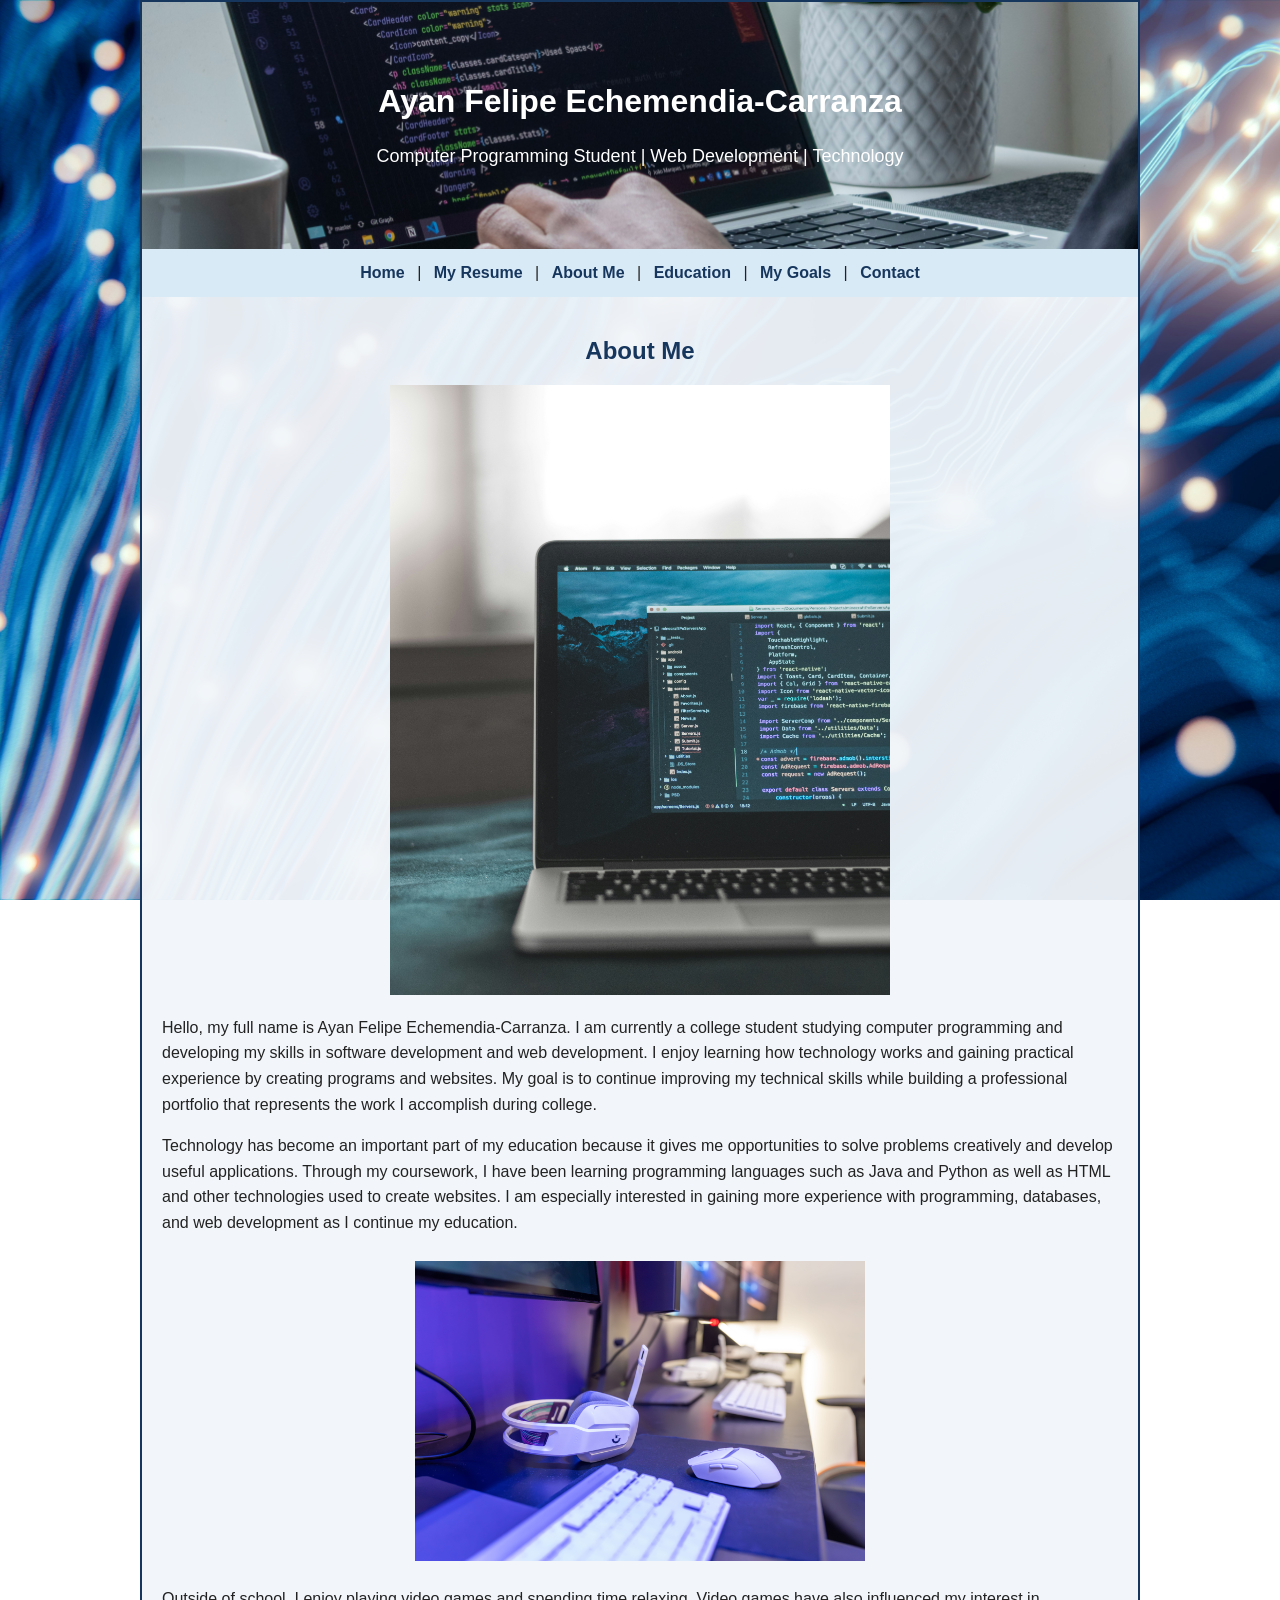
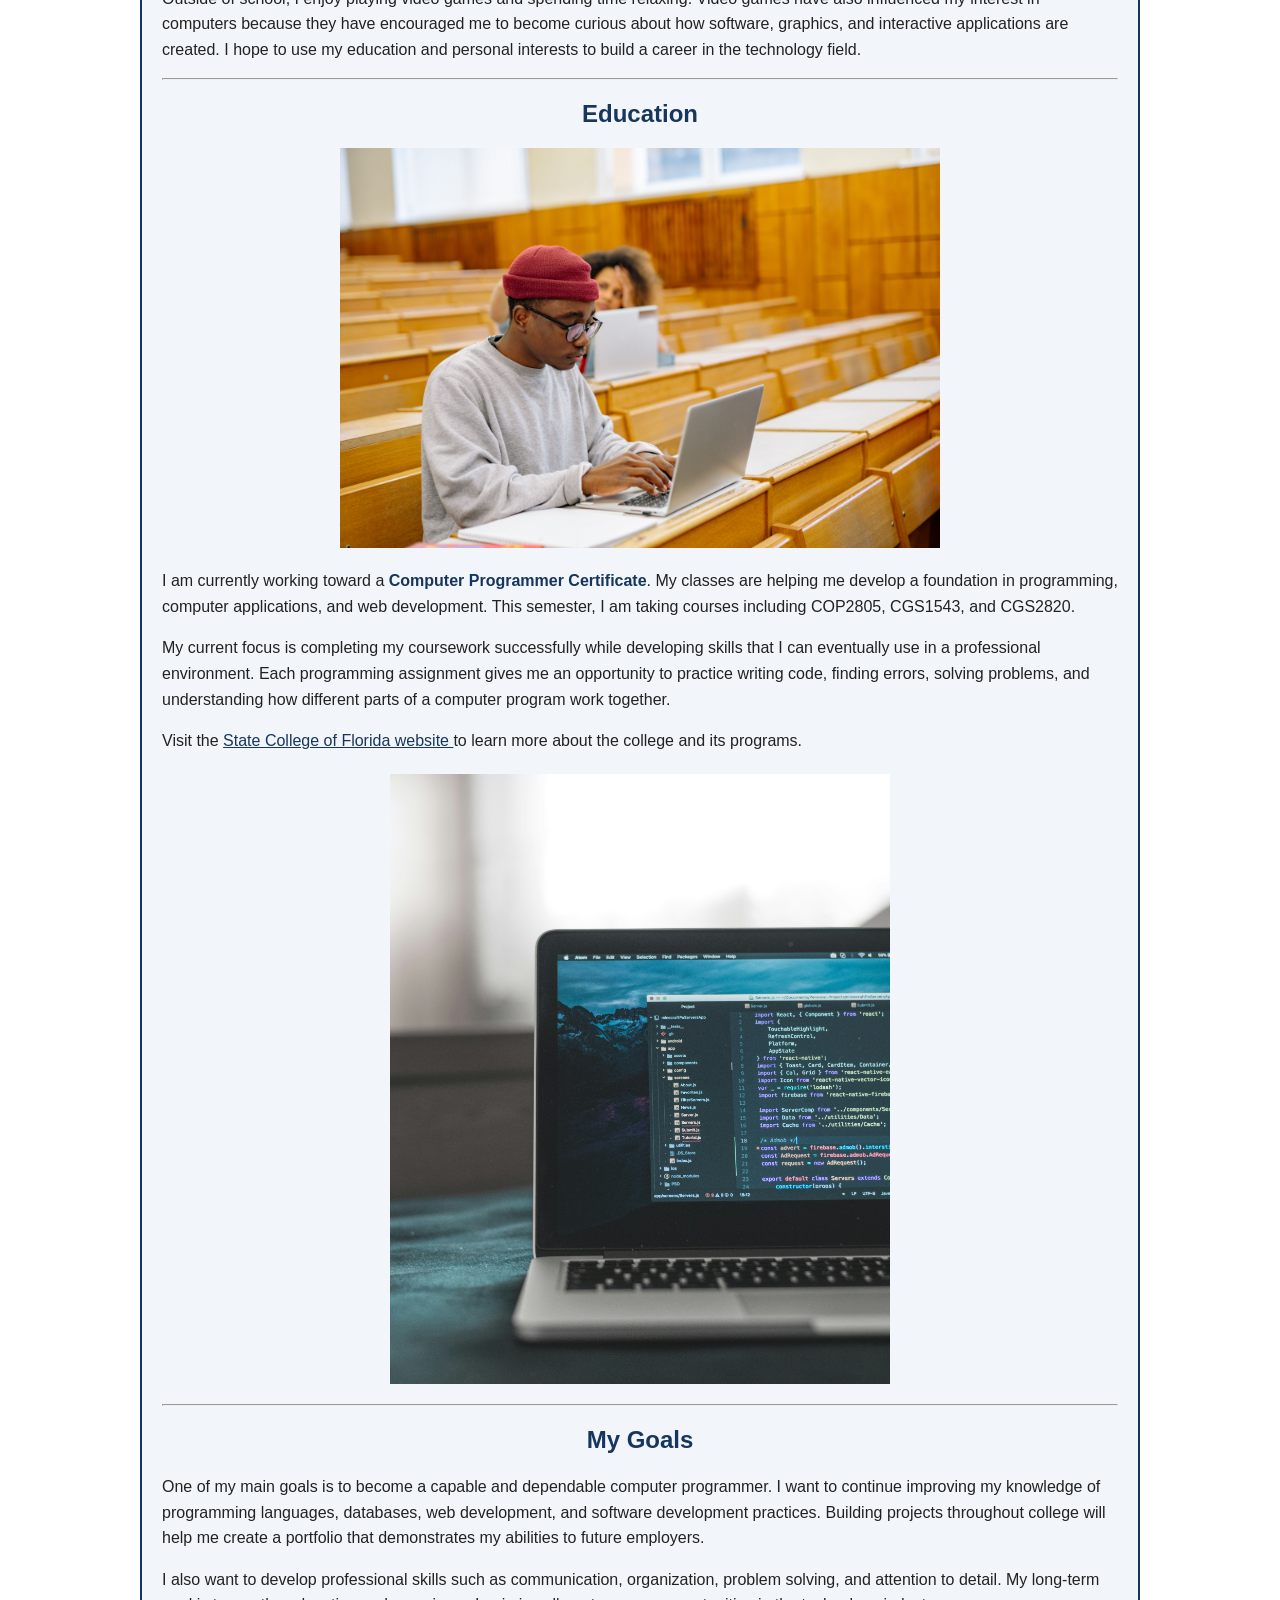
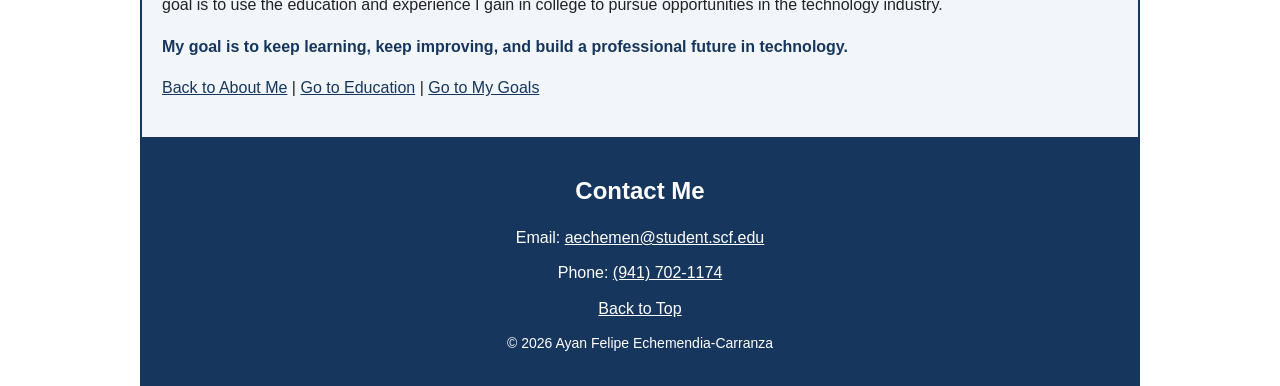
<file: index.htm>
<!DOCTYPE html>

<html>

<head>
    <title>Ayan's Web Page</title>

    <meta charset="utf-8">
    <meta name="viewport" content="width=device-width, initial-scale=1.0">

    <meta name="author" content="Ayan Felipe Echemendia-Carranza">
    <meta name="description" content="Ayan Felipe Echemendia-Carranza's personal website, education, interests, and goals in computer programming.">
    <meta name="keywords" content="Ayan Echemendia-Carranza, computer programming, web development, HTML, programming">

    <link href="images/favicon.ico" rel="shortcut icon" type="image/vnd.microsoft.icon">

    <link rel="stylesheet" href="AyanWebsite.css">   
</head>

<body>

<div id="wrapper">

    <!-- Header with technology background image -->
    <header>

        <h1>Ayan Felipe Echemendia-Carranza</h1>

        <p>
            Computer Programming Student | Web Development | Technology
        </p>

    </header>
    <!-- /header -->

    <!-- Navigation menu -->
    <nav>

        <a href="index.htm">Home</a> |
        <a href="resume.htm">My Resume</a> |
        <a href="#about">About Me</a> |
        <a href="#education">Education</a> |
        <a href="#goals">My Goals</a> |
        <a href="#contact">Contact</a>

    </nav>
    <!-- /nav -->

    <!-- Main content -->
    <main>

        <!-- About Me section -->
        <div id="about">

            <h2>About Me</h2>

            <!-- Programming image -->
            <img class="section-image programming-image"
                 src="images/programming.jpg"
                 alt="Computer programming code on a laptop">

            <p>
                Hello, my full name is Ayan Felipe Echemendia-Carranza. I am currently a
                college student studying computer programming and developing my skills in
                software development and web development. I enjoy learning how technology
                works and gaining practical experience by creating programs and websites.
                My goal is to continue improving my technical skills while building a
                professional portfolio that represents the work I accomplish during college.
            </p>

            <p>
                Technology has become an important part of my education because it gives me
                opportunities to solve problems creatively and develop useful applications.
                Through my coursework, I have been learning programming languages such as
                Java and Python as well as HTML and other technologies used to create websites.
                I am especially interested in gaining more experience with programming,
                databases, and web development as I continue my education.
            </p>

            <!-- Gaming section -->
            <div id="gaming">

                <img class="section-image gaming-image"
                     src="images/gaming.jpg"
                     alt="Computer gaming setup with gaming equipment">

            </div>
            <!-- /gaming -->

            <p>
                Outside of school, I enjoy playing video games and spending time relaxing.
                Video games have also influenced my interest in computers because they have
                encouraged me to become curious about how software, graphics, and interactive
                applications are created. I hope to use my education and personal interests
                to build a career in the technology field.
            </p>

        </div>
        <!-- /about -->

        <hr>

        <!-- Education section -->
        <div id="education">

            <h2>Education</h2>

            <!-- Education image -->
            <img class="section-image education-image"
                 src="images/education.jpg"
                 alt="Student studying computer programming with a laptop">

            <p>
                I am currently working toward a
                <span class="important">Computer Programmer Certificate</span>.
                My classes are helping me develop a foundation in programming, computer
                applications, and web development. This semester, I am taking courses
                including COP2805, CGS1543, and CGS2820.
            </p>

            <p>
                My current focus is completing my coursework successfully while developing
                skills that I can eventually use in a professional environment. Each
                programming assignment gives me an opportunity to practice writing code,
                finding errors, solving problems, and understanding how different parts of
                a computer program work together.
            </p>

            <p>
                Visit the
                <a href="https://www.scf.edu/" target="_blank">
                    State College of Florida website
                </a>
                to learn more about the college and its programs.
            </p>

            <!-- Clickable image link -->
            <p class="center-image">

                <a href="https://www.scf.edu/" target="_blank">

                    <img class="section-image programming-image"
                         src="images/programming.jpg"
                         alt="Computer programming image linking to the State College of Florida website">

                </a>

            </p>

        </div>
        <!-- /education -->

        <hr>

        <!-- My Goals section -->
        <div id="goals">

            <h2>My Goals</h2>

            <p>
                One of my main goals is to become a capable and dependable computer
                programmer. I want to continue improving my knowledge of programming
                languages, databases, web development, and software development practices.
                Building projects throughout college will help me create a portfolio that
                demonstrates my abilities to future employers.
            </p>

            <p>
                I also want to develop professional skills such as communication,
                organization, problem solving, and attention to detail. My long-term goal
                is to use the education and experience I gain in college to pursue
                opportunities in the technology industry.
            </p>

            <p>
                <span class="important">
                    My goal is to keep learning, keep improving, and build a professional
                    future in technology.
                </span>
            </p>

            <p>
                <a href="#about">Back to About Me</a> |
                <a href="#education">Go to Education</a> |
                <a href="#goals">Go to My Goals</a>
            </p>

        </div>
        <!-- /goals -->

    </main>
    <!-- /main -->

    <!-- Footer with contact links -->
    <footer id="contact">

        <h2 class="contact-heading">Contact Me</h2>

        <p>
            Email:
            <a class="contact-link" href="mailto:aechemen@student.scf.edu">
                aechemen@student.scf.edu
            </a>
        </p>

        <p>
            Phone:
            <a class="contact-link" href="tel:9417021174">
                (941) 702-1174
            </a>
        </p>

        <p>
            <a class="contact-link" href="#about">
                Back to Top
            </a>
        </p>

        <p class="copyright">
            &copy; 2026 Ayan Felipe Echemendia-Carranza
        </p>

    </footer>
    <!-- /footer -->

</div>
<!-- /wrapper -->

</body>

</html>
</file>
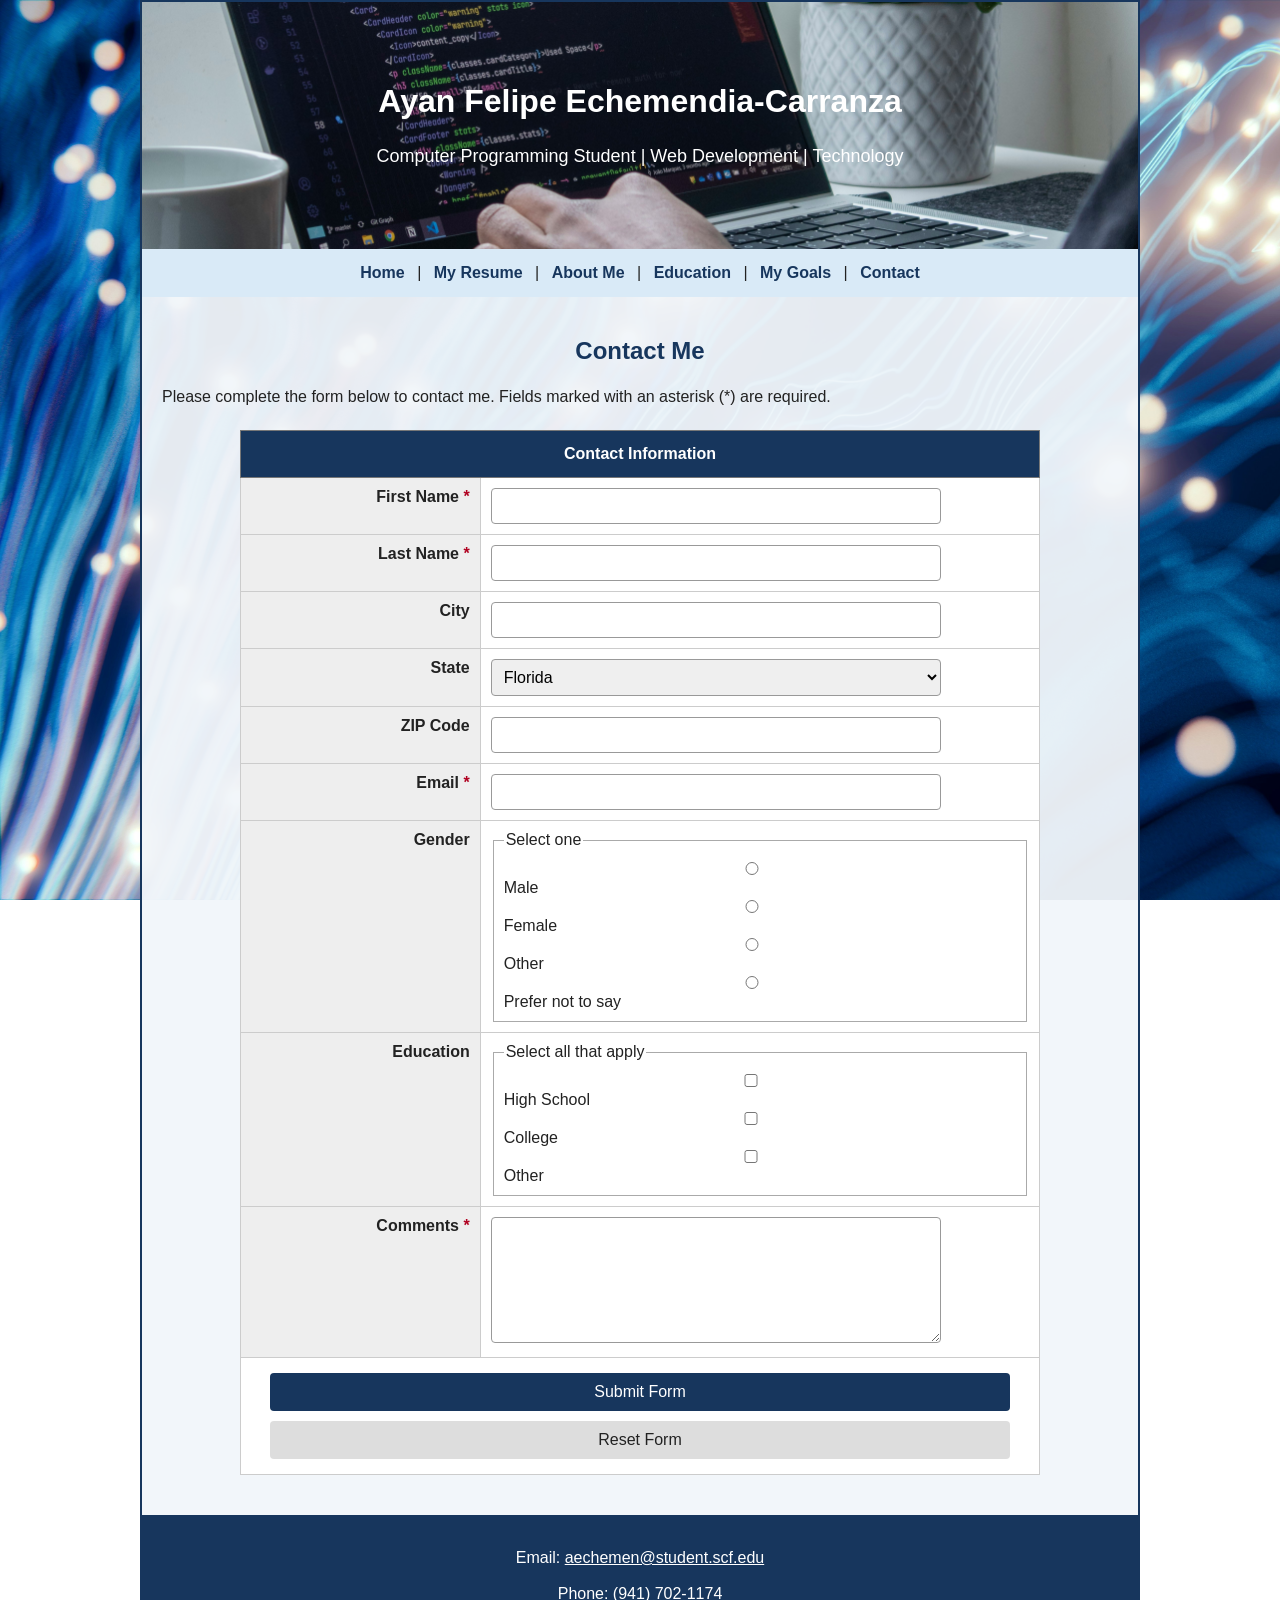
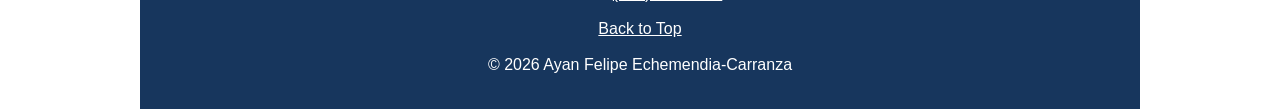
<file: contact.htm>
<!DOCTYPE html>
<html lang="en">
<head>
    <meta charset="UTF-8">
    <meta name="viewport" content="width=device-width, initial-scale=1.0">

    <title>Contact Ayan - Ayan's Web Page</title>

    <meta name="author" content="Ayan Felipe Echemendia-Carranza">
    <meta name="description" content="Contact Ayan Felipe Echemendia-Carranza through this website contact form.">

    <link href="images/favicon.ico" rel="shortcut icon" type="image/vnd.microsoft.icon">
    <link rel="stylesheet" href="AyanWebsite.css">
</head>

<body>
    <div id="wrapper">

        <header>
            <h1>Ayan Felipe Echemendia-Carranza</h1>
            <p>Computer Programming Student | Web Development | Technology</p>
        </header>

        <nav>
            <a href="index.htm">Home</a> |
            <a href="resume.htm">My Resume</a> |
            <a href="index.htm#about">About Me</a> |
            <a href="index.htm#education">Education</a> |
            <a href="index.htm#goals">My Goals</a> |
            <a href="contact.htm">Contact</a>
        </nav>

        <main>
            <h2>Contact Me</h2>

            <p>
                Please complete the form below to contact me.
                Fields marked with an asterisk (*) are required.
            </p>

            <form id="contactForm"
                  name="contactForm"
                  action="https://formsubmit.co/ayanechemendia@gmail.com"
                  method="POST">

                <input type="hidden" name="_subject" value="AyanWebsite Contact Form Submission">
                <input type="hidden" name="_next" value="https://ayanechemendia.github.io/AyanWebsite/contactSent.htm">
                <input type="hidden" name="_template" value="table">

                <table class="contact-table">
                    <tr>
                        <th colspan="2">Contact Information</th>
                    </tr>

                    <tr>
                        <td class="contact-label">
                            <label for="FirstName">First Name <span class="required">*</span></label>
                        </td>
                        <td>
                            <input type="text" id="FirstName" name="FirstName" required>
                        </td>
                    </tr>

                    <tr>
                        <td class="contact-label">
                            <label for="LastName">Last Name <span class="required">*</span></label>
                        </td>
                        <td>
                            <input type="text" id="LastName" name="LastName" required>
                        </td>
                    </tr>

                    <tr>
                        <td class="contact-label">
                            <label for="City">City</label>
                        </td>
                        <td>
                            <input type="text" id="City" name="City">
                        </td>
                    </tr>

                    <tr>
                        <td class="contact-label">
                            <label for="State">State</label>
                        </td>
                        <td>
                            <select id="State" name="State">
                                <option value="FL" selected>Florida</option>
                                <option value="AL">Alabama</option>
                                <option value="AK">Alaska</option>
                                <option value="AZ">Arizona</option>
                                <option value="AR">Arkansas</option>
                                <option value="CA">California</option>
                                <option value="CO">Colorado</option>
                                <option value="CT">Connecticut</option>
                                <option value="DE">Delaware</option>
                                <option value="DC">District of Columbia</option>
                                <option value="GA">Georgia</option>
                                <option value="HI">Hawaii</option>
                                <option value="ID">Idaho</option>
                                <option value="IL">Illinois</option>
                                <option value="IN">Indiana</option>
                                <option value="IA">Iowa</option>
                                <option value="KS">Kansas</option>
                                <option value="KY">Kentucky</option>
                                <option value="LA">Louisiana</option>
                                <option value="ME">Maine</option>
                                <option value="MD">Maryland</option>
                                <option value="MA">Massachusetts</option>
                                <option value="MI">Michigan</option>
                                <option value="MN">Minnesota</option>
                                <option value="MS">Mississippi</option>
                                <option value="MO">Missouri</option>
                                <option value="MT">Montana</option>
                                <option value="NE">Nebraska</option>
                                <option value="NV">Nevada</option>
                                <option value="NH">New Hampshire</option>
                                <option value="NJ">New Jersey</option>
                                <option value="NM">New Mexico</option>
                                <option value="NY">New York</option>
                                <option value="NC">North Carolina</option>
                                <option value="ND">North Dakota</option>
                                <option value="OH">Ohio</option>
                                <option value="OK">Oklahoma</option>
                                <option value="OR">Oregon</option>
                                <option value="PA">Pennsylvania</option>
                                <option value="RI">Rhode Island</option>
                                <option value="SC">South Carolina</option>
                                <option value="SD">South Dakota</option>
                                <option value="TN">Tennessee</option>
                                <option value="TX">Texas</option>
                                <option value="UT">Utah</option>
                                <option value="VT">Vermont</option>
                                <option value="VA">Virginia</option>
                                <option value="WA">Washington</option>
                                <option value="WV">West Virginia</option>
                                <option value="WI">Wisconsin</option>
                                <option value="WY">Wyoming</option>
                            </select>
                        </td>
                    </tr>

                    <tr>
                        <td class="contact-label">
                            <label for="Zip">ZIP Code</label>
                        </td>
                        <td>
                            <input type="text" id="Zip" name="Zip"
                                   pattern="[0-9]{5}" maxlength="5"
                                   title="Enter a five-digit ZIP code">
                        </td>
                    </tr>

                    <tr>
                        <td class="contact-label">
                            <label for="email">Email <span class="required">*</span></label>
                        </td>
                        <td>
                            <input type="email" id="email" name="email" required>
                        </td>
                    </tr>

                    <tr>
                        <td class="contact-label">Gender</td>
                        <td>
                            <fieldset>
                                <legend>Select one</legend>

                                <input type="radio" id="genderMale" name="Gender" value="Male">
                                <label for="genderMale">Male</label>

                                <input type="radio" id="genderFemale" name="Gender" value="Female">
                                <label for="genderFemale">Female</label>

                                <input type="radio" id="genderOther" name="Gender" value="Other">
                                <label for="genderOther">Other</label>

                                <input type="radio" id="genderNoAnswer" name="Gender" value="Prefer not to say">
                                <label for="genderNoAnswer">Prefer not to say</label>
                            </fieldset>
                        </td>
                    </tr>

                    <tr>
                        <td class="contact-label">Education</td>
                        <td>
                            <fieldset>
                                <legend>Select all that apply</legend>

                                <input type="checkbox" id="highSchool" name="HighSchool" value="High School">
                                <label for="highSchool">High School</label>

                                <input type="checkbox" id="college" name="College" value="College">
                                <label for="college">College</label>

                                <input type="checkbox" id="otherEducation" name="OtherEducation" value="Other">
                                <label for="otherEducation">Other</label>
                            </fieldset>
                        </td>
                    </tr>

                    <tr>
                        <td class="contact-label">
                            <label for="Comments">Comments <span class="required">*</span></label>
                        </td>
                        <td>
                            <textarea id="Comments" name="Comments" rows="6" cols="40" required></textarea>
                        </td>
                    </tr>

                    <tr>
                        <td colspan="2" class="contact-buttons">
                            <input type="submit" value="Submit Form">
                            <input type="reset" value="Reset Form">
                        </td>
                    </tr>
                </table>
            </form>
        </main>

        <footer id="contact">
            <p>Email: <a href="mailto:aechemen@student.scf.edu">aechemen@student.scf.edu</a></p>
            <p>Phone: <a href="tel:9417021174">(941) 702-1174</a></p>
            <p><a href="#top">Back to Top</a></p>
            <p>&copy; 2026 Ayan Felipe Echemendia-Carranza</p>
        </footer>

    </div><!-- End wrapper -->

</body>
</html>
</file>
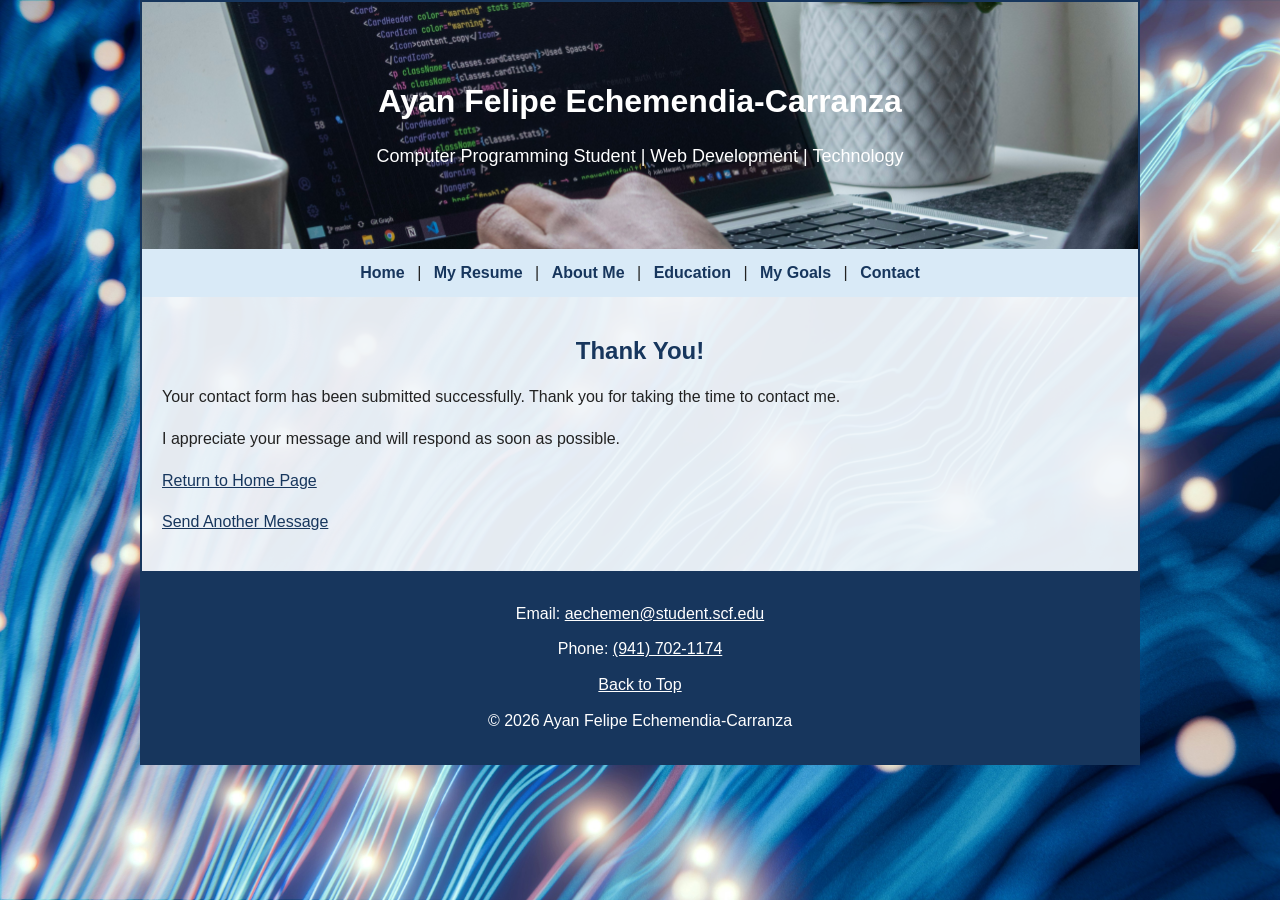
<file: contactSent.htm>
<!DOCTYPE html>
<html lang="en">
<head>
    <meta charset="UTF-8">
    <meta name="viewport" content="width=device-width, initial-scale=1.0">

    <title>Message Sent - Ayan's Web Page</title>

    <meta name="author" content="Ayan Felipe Echemendia-Carranza">
    <meta name="description" content="Confirmation that your contact form message was submitted successfully.">

    <link href="images/favicon.ico" rel="shortcut icon" type="image/vnd.microsoft.icon">
    <link rel="stylesheet" href="AyanWebsite.css">
</head>

<body>
    <div id="wrapper">

        <header>
            <h1>Ayan Felipe Echemendia-Carranza</h1>
            <p>Computer Programming Student | Web Development | Technology</p>
        </header>

        <nav>
            <a href="index.htm">Home</a> |
            <a href="resume.htm">My Resume</a> |
            <a href="index.htm#about">About Me</a> |
            <a href="index.htm#education">Education</a> |
            <a href="index.htm#goals">My Goals</a> |
            <a href="contact.htm">Contact</a>
        </nav>

        <main>
            <h2>Thank You!</h2>

            <p>
                Your contact form has been submitted successfully.
                Thank you for taking the time to contact me.
            </p>

            <p>
                I appreciate your message and will respond as soon as possible.
            </p>

            <p>
                <a href="index.htm">Return to Home Page</a>
            </p>

            <p>
                <a href="contact.htm">Send Another Message</a>
            </p>
        </main>

        <footer id="contact">
            <p>Email: <a href="mailto:aechemen@student.scf.edu">aechemen@student.scf.edu</a></p>
            <p>Phone: <a href="tel:9417021174">(941) 702-1174</a></p>
            <p><a href="#top">Back to Top</a></p>
            <p>&copy; 2026 Ayan Felipe Echemendia-Carranza</p>
        </footer>

    </div><!-- End wrapper -->

</body>
</html>
</file>
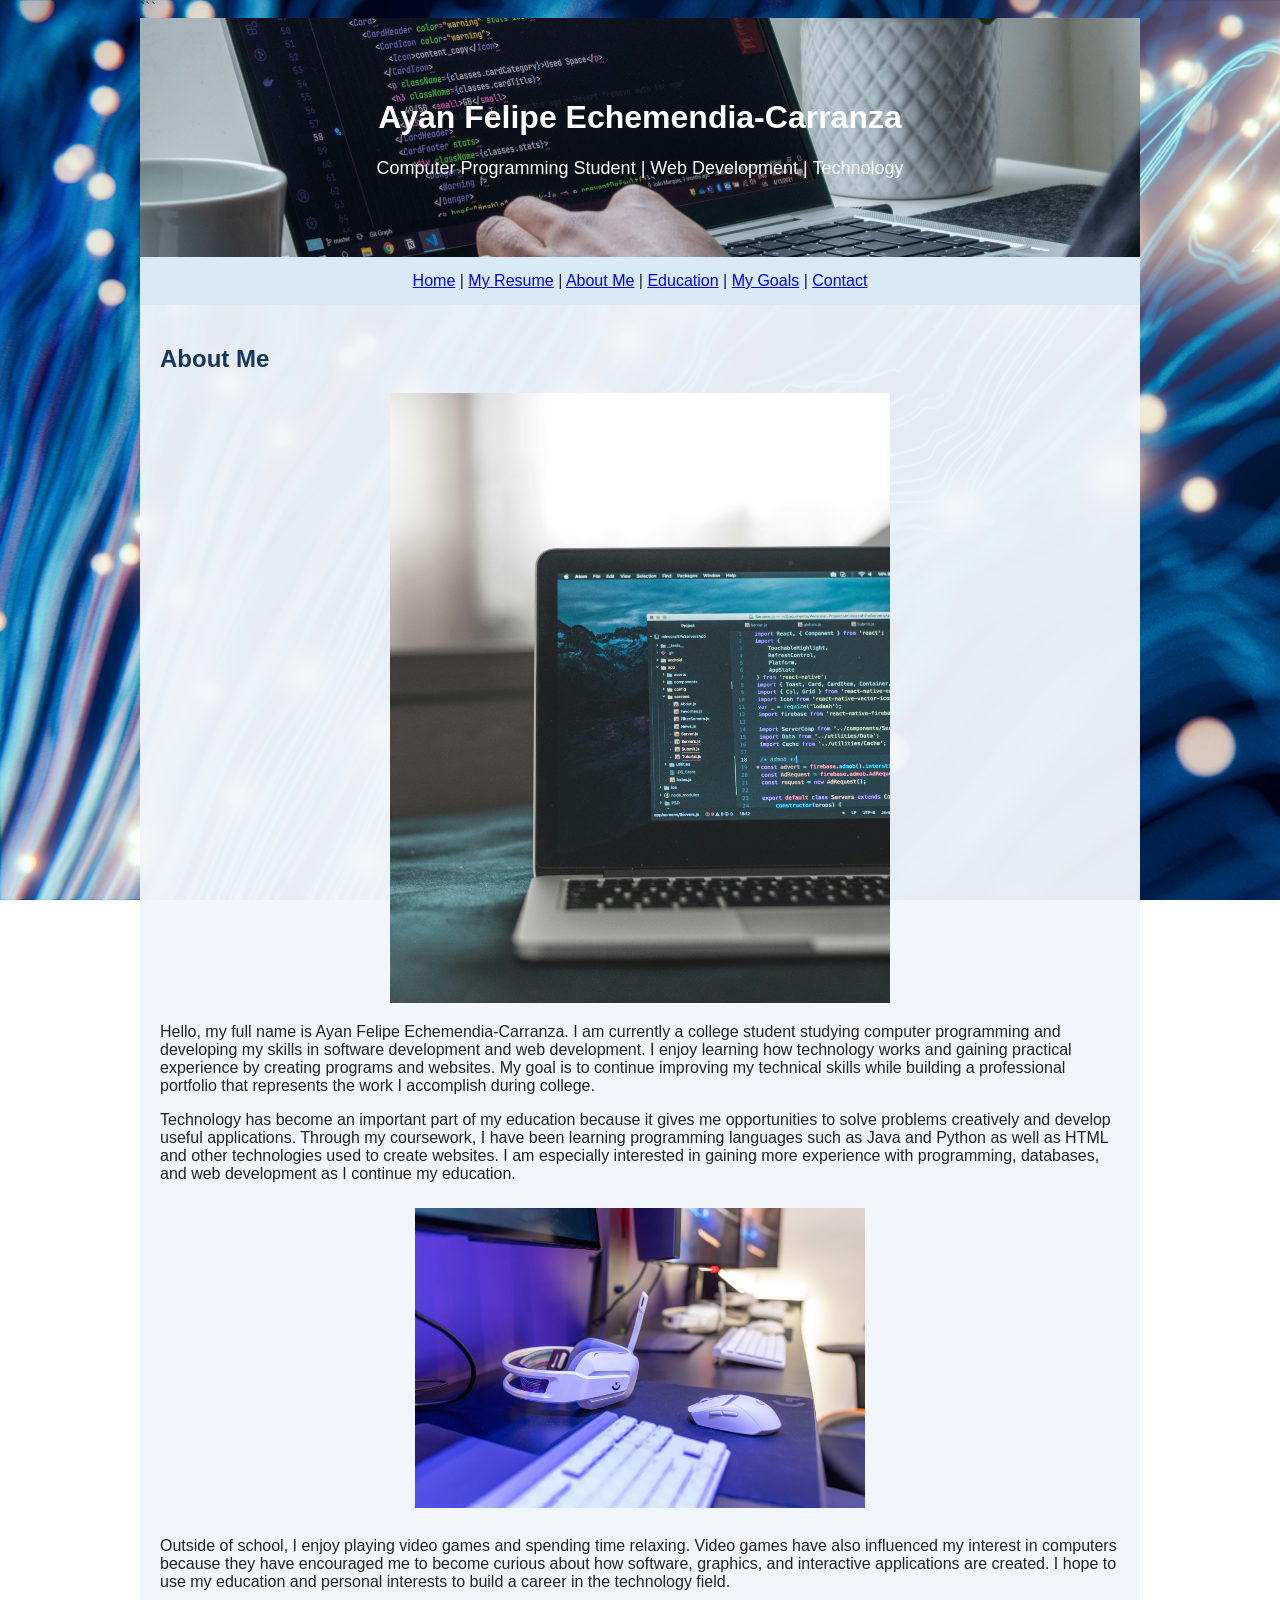
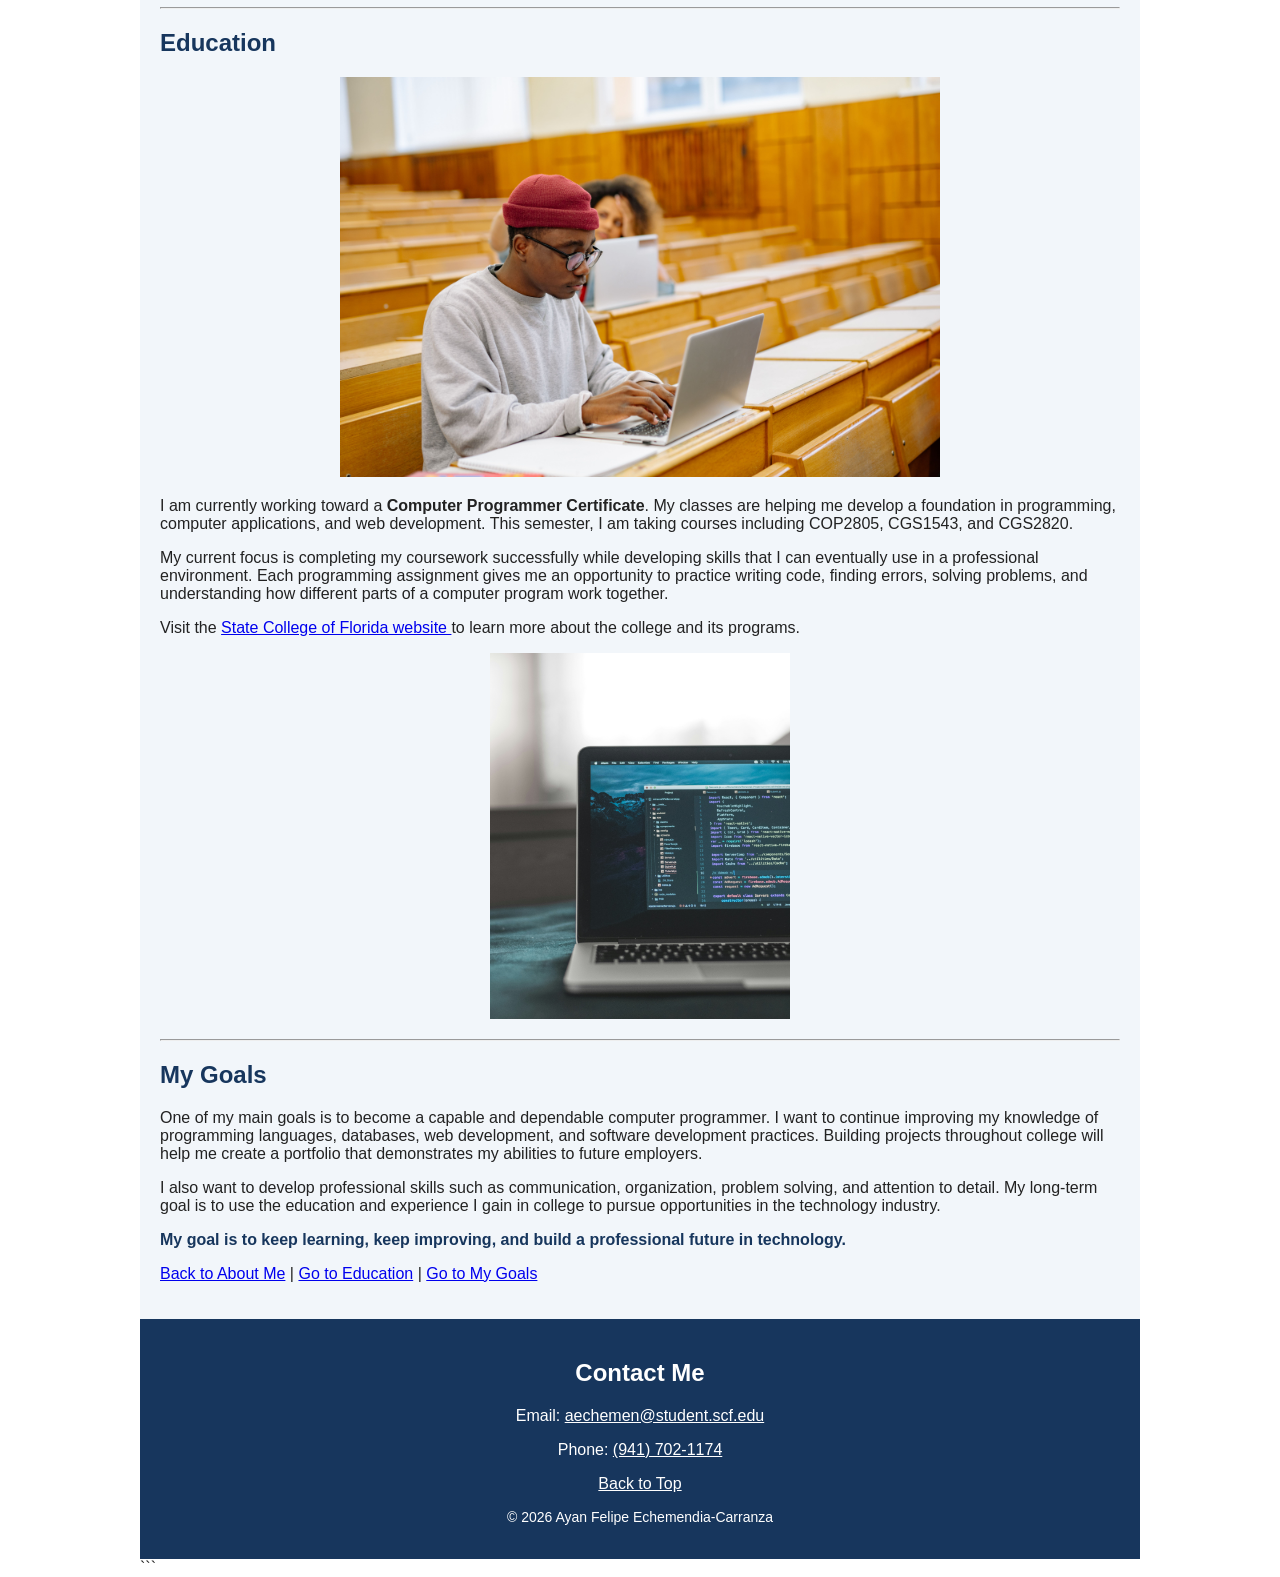
<file: index04.htm>
<!DOCTYPE html>

<html>

<head>
    <title>Ayan's Web Page</title>


<meta charset="utf-8">
<meta name="viewport" content="width=device-width, initial-scale=1.0">

<meta name="author" content="Ayan Felipe Echemendia-Carranza">
<meta name="description" content="Ayan Felipe Echemendia-Carranza's personal website, education, interests, and goals in computer programming.">
<meta name="keywords" content="Ayan Echemendia-Carranza, computer programming, web development, HTML, programming">


</head>

<body style="max-width: 1000px; margin: auto; font-family: Arial; color: #222222; background-image: url('images/technology-background.jpg'); background-size: cover; background-attachment: fixed;">

```
<!-- Header with technology background image -->
<header style="background-image: url('images/technology-banner.jpg'); background-size: cover; background-position: center; color: white; padding: 60px 25px; text-align: center;">

    <h1>Ayan Felipe Echemendia-Carranza</h1>

    <p style="font-size: 18px;">
        Computer Programming Student | Web Development | Technology
    </p>

</header>


<!-- Navigation menu -->
<nav style="background-color: #d9eaf7; padding: 15px; text-align: center;">

    <a href="index.htm">Home</a> |
    <a href="resume.htm">My Resume</a> |
    <a href="#about">About Me</a> |
    <a href="#education">Education</a> |
    <a href="#goals">My Goals</a> |
    <a href="#contact">Contact</a>

</nav>


<!-- Main content -->
<main style="padding: 20px; background-color: rgba(242, 246, 250, 0.95);">


    <!-- About Me section -->
    <div id="about">

        <h2 style="color: #17365d;">About Me</h2>

        <!-- Programming image -->
        <img src="images/programming.jpg"
             alt="Computer programming code on a laptop"
             style="display: block; max-width: 500px; width: 100%; height: auto; margin: 20px auto;">

        <p>
            Hello, my full name is Ayan Felipe Echemendia-Carranza. I am currently a
            college student studying computer programming and developing my skills in
            software development and web development. I enjoy learning how technology
            works and gaining practical experience by creating programs and websites.
            My goal is to continue improving my technical skills while building a
            professional portfolio that represents the work I accomplish during college.
        </p>

        <p>
            Technology has become an important part of my education because it gives me
            opportunities to solve problems creatively and develop useful applications.
            Through my coursework, I have been learning programming languages such as
            Java and Python as well as HTML and other technologies used to create websites.
            I am especially interested in gaining more experience with programming,
            databases, and web development as I continue my education.
        </p>


        <!-- Gaming section -->
        <div style="text-align: center; margin: 25px 0;">

            <img src="images/gaming.jpg"
                 alt="Computer gaming setup with gaming equipment"
                 style="max-width: 450px; width: 100%; height: auto;">

        </div>

        <p>
            Outside of school, I enjoy playing video games and spending time relaxing.
            Video games have also influenced my interest in computers because they have
            encouraged me to become curious about how software, graphics, and interactive
            applications are created. I hope to use my education and personal interests
            to build a career in the technology field.
        </p>

    </div>


    <hr>


    <!-- Education section -->
    <div id="education">

        <h2 style="color: #17365d;">Education</h2>

        <!-- Education image -->
        <img src="images/education.jpg"
             alt="Student studying computer programming with a laptop"
             style="display: block; max-width: 600px; width: 100%; height: auto; margin: 20px auto;">

        <p>
            I am currently working toward a <b>Computer Programmer Certificate</b>.
            My classes are helping me develop a foundation in programming, computer
            applications, and web development. This semester, I am taking courses
            including COP2805, CGS1543, and CGS2820.
        </p>

        <p>
            My current focus is completing my coursework successfully while developing
            skills that I can eventually use in a professional environment. Each
            programming assignment gives me an opportunity to practice writing code,
            finding errors, solving problems, and understanding how different parts of
            a computer program work together.
        </p>

        <p>
            Visit the
            <a href="https://www.scf.edu/" target="_blank">
                State College of Florida website
            </a>
            to learn more about the college and its programs.
        </p>


        <!-- Clickable image link -->
        <p style="text-align: center;">

            <a href="https://www.scf.edu/" target="_blank">

                <img src="images/programming.jpg"
                     alt="Computer programming image linking to the State College of Florida website"
                     style="max-width: 300px; width: 100%; height: auto;">

            </a>

        </p>

    </div>


    <hr>


    <!-- My Goals section -->
    <div id="goals">

        <h2 style="color: #17365d;">My Goals</h2>

        <p>
            One of my main goals is to become a capable and dependable computer
            programmer. I want to continue improving my knowledge of programming
            languages, databases, web development, and software development practices.
            Building projects throughout college will help me create a portfolio that
            demonstrates my abilities to future employers.
        </p>

        <p>
            I also want to develop professional skills such as communication,
            organization, problem solving, and attention to detail. My long-term goal
            is to use the education and experience I gain in college to pursue
            opportunities in the technology industry.
        </p>

        <p>
            <span style="color: #17365d; font-weight: bold;">
                My goal is to keep learning, keep improving, and build a professional
                future in technology.
            </span>
        </p>


        <p>
            <a href="#about">Back to About Me</a> |
            <a href="#education">Go to Education</a> |
            <a href="#goals">Go to My Goals</a>
        </p>

    </div>

</main>


<!-- Footer with contact links -->
<footer id="contact"
        style="background-color: #17365d; color: white; padding: 20px; text-align: center;">

    <h2>Contact Me</h2>

    <p>
        Email:
        <a href="mailto:aechemen@student.scf.edu" style="color: white;">
            aechemen@student.scf.edu
        </a>
    </p>

    <p>
        Phone:
        <a href="tel:9417021174" style="color: white;">
            (941) 702-1174
        </a>
    </p>

    <p>
        <a href="#about" style="color: white;">
            Back to Top
        </a>
    </p>

    <p style="font-size: 14px;">
        &copy; 2026 Ayan Felipe Echemendia-Carranza
    </p>

</footer>
```

</body>

</html>
</file>
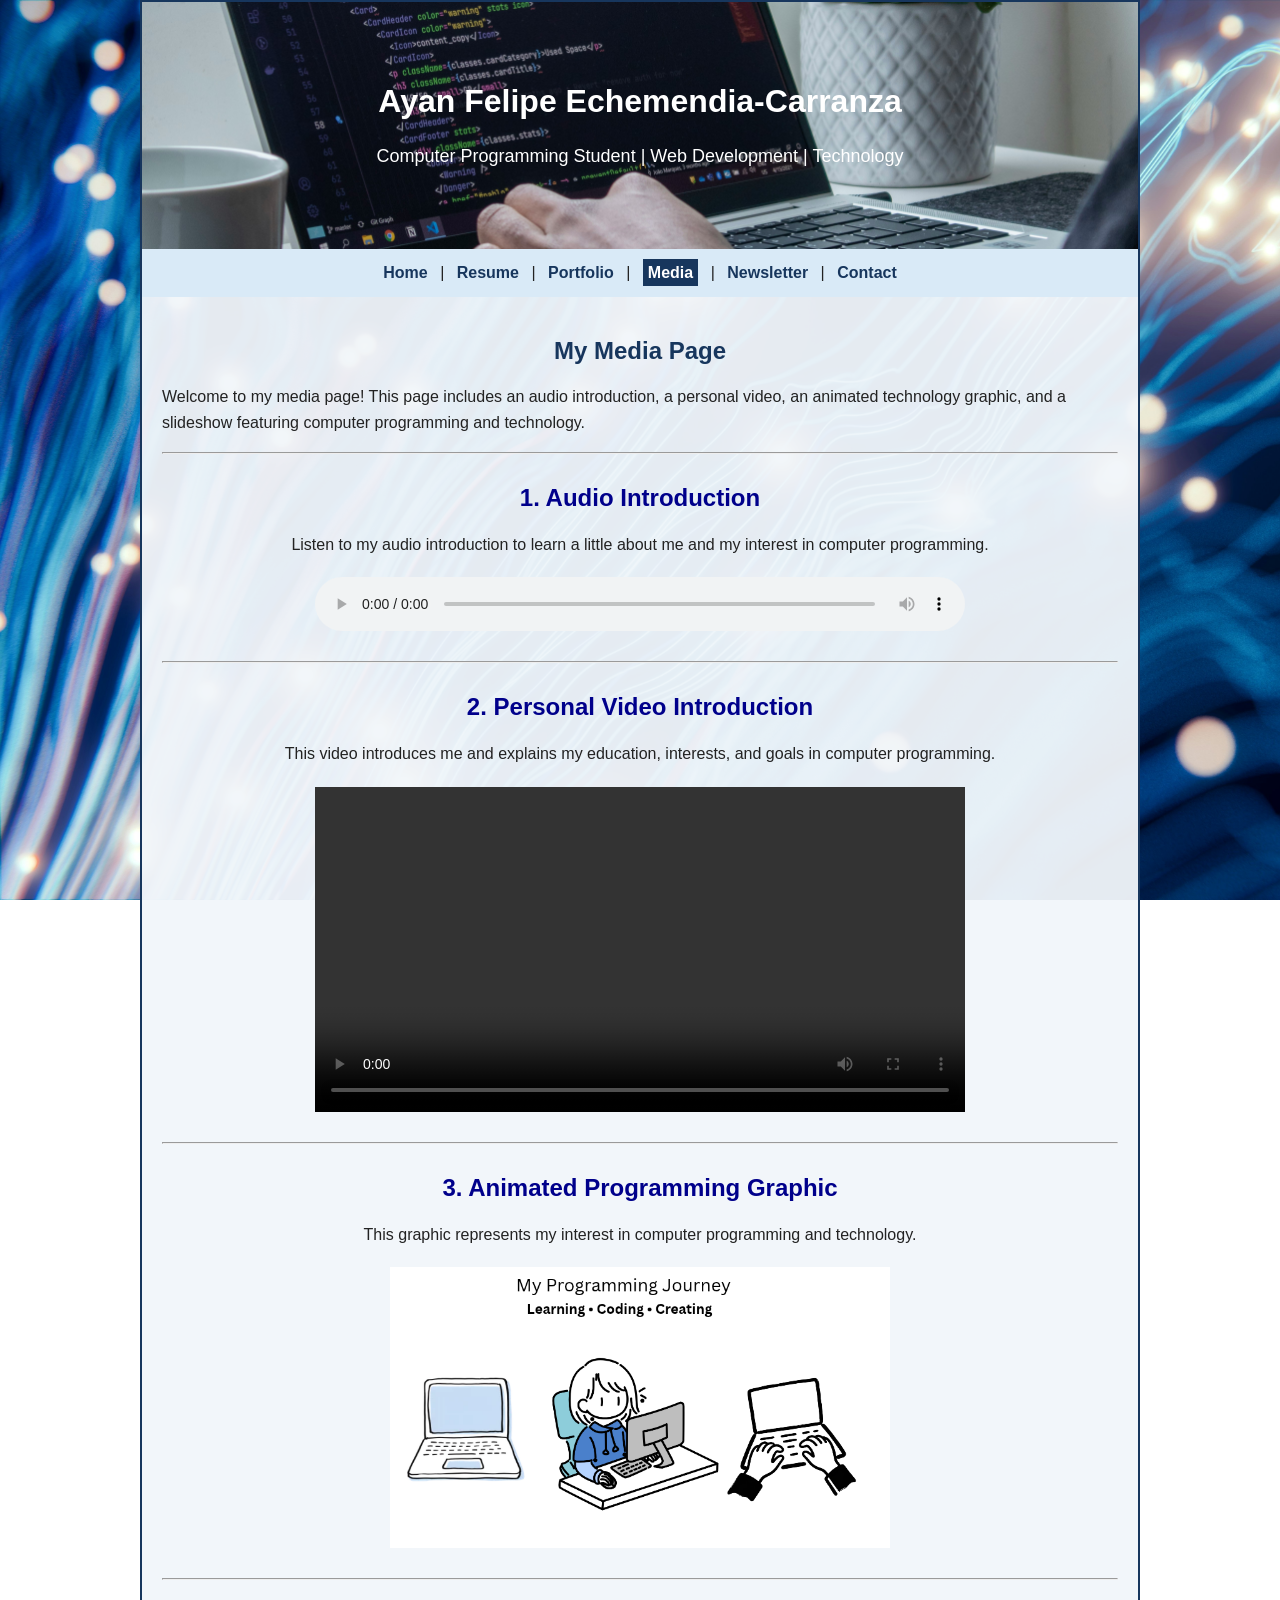
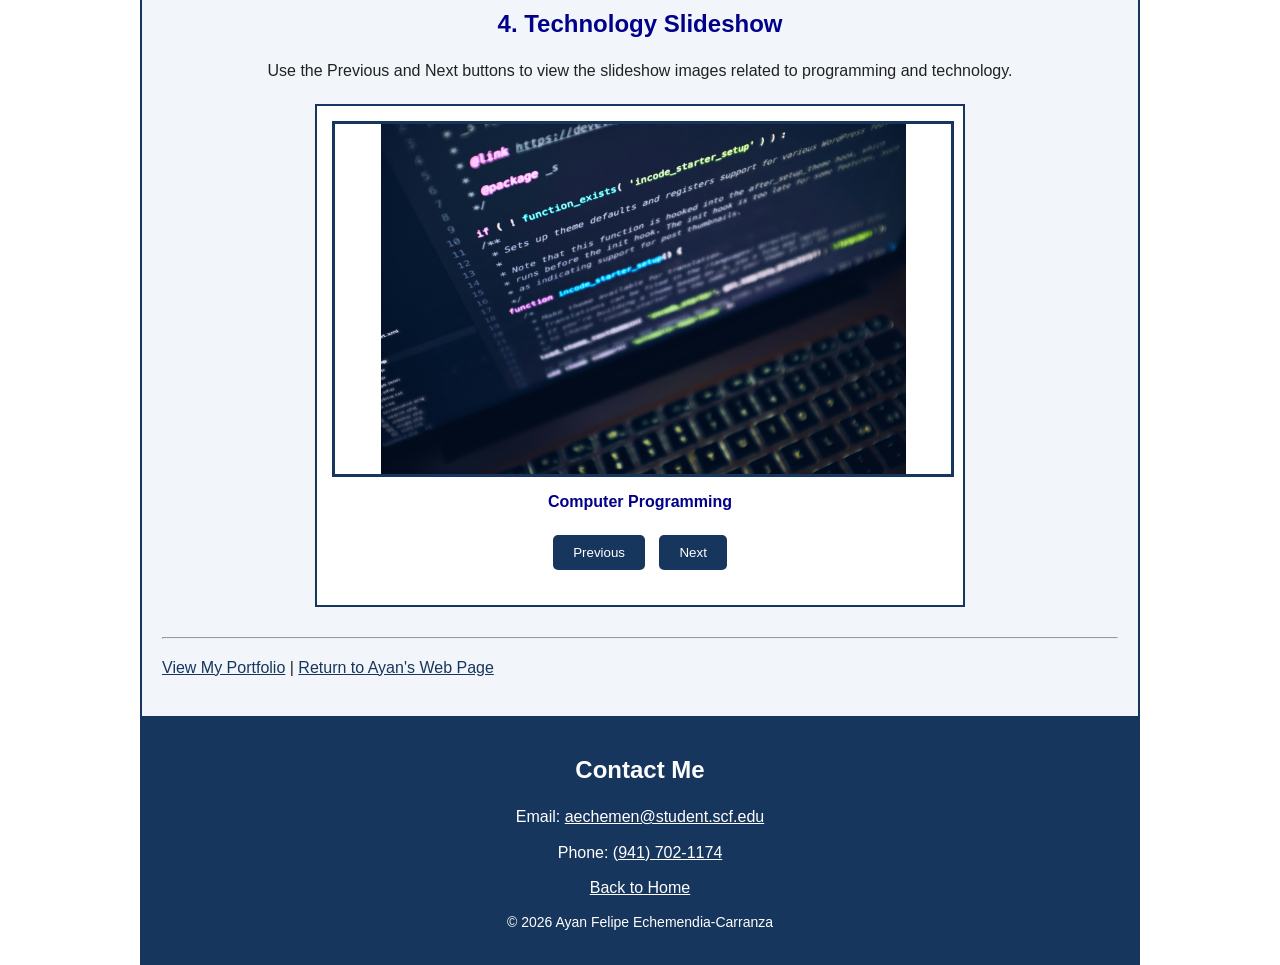
<file: media.htm>
<!DOCTYPE html>
<html lang="en">

<head>

    <title>Ayan's Media Page</title>

    <meta charset="utf-8">
    <meta name="viewport" content="width=device-width, initial-scale=1.0">

    <meta name="author" content="Ayan Felipe Echemendia-Carranza">

    <meta name="description" content="Ayan's media page featuring audio, video, animation, and a slideshow about computer programming and technology.">

    <link href="images/favicon.ico" rel="shortcut icon" type="image/vnd.microsoft.icon">

    <link rel="stylesheet" href="AyanWebsite.css">

</head>

<body>

<div id="wrapper">

    <!-- Header -->
    <header>

        <h1>Ayan Felipe Echemendia-Carranza</h1>

        <p>
            Computer Programming Student |
            Web Development | Technology
        </p>

    </header>
    <!-- /header -->


    <!-- Navigation -->
    <nav>

        <a href="index.htm">Home</a> |
        <a href="resume.htm">Resume</a> |
        <a href="portfolio.htm">Portfolio</a> |
        <a href="media.htm">
            <span class="selected">Media</span>
        </a> |
        <a href="newsletter.htm">Newsletter</a> |
        <a href="contact.htm">Contact</a>

    </nav>
    <!-- /nav -->


    <!-- Main Media Content -->
    <main>

        <h2>My Media Page</h2>

        <p>
            Welcome to my media page! This page includes an
            audio introduction, a personal video, an animated
            technology graphic, and a slideshow featuring
            computer programming and technology.
        </p>


        <hr>


        <!-- Media Item 1: Audio -->

        <section class="media-section">

            <h2>1. Audio Introduction</h2>

            <p>
                Listen to my audio introduction to learn a
                little about me and my interest in computer
                programming.
            </p>

            <audio controls class="media-player">

                <source src="media/welcome.m4a.m4a"
                        type="audio/mp4">

                Your browser does not support the audio element.

            </audio>

        </section>


        <hr>


        <!-- Media Item 2: Video -->

        <section class="media-section">

            <h2>2. Personal Video Introduction</h2>

            <p>
                This video introduces me and explains my
                education, interests, and goals in computer
                programming.
            </p>

            <video controls class="media-player"
                   preload="metadata">

                <source src="media/introduction-compressed.mp4"
                        type="video/mp4">

                Your browser does not support the video element.

            </video>

        </section>


        <hr>


        <!-- Media Item 3: Animated Graphic -->

        <section class="media-section">

            <h2>3. Animated Programming Graphic</h2>

            <p>
                This graphic represents my interest in
                computer programming and technology.
            </p>

            <img class="media-gif"
                 src="media/programming.gif.png"
                 alt="Programming and technology graphic">

        </section>


        <hr>


        <!-- Media Item 4: Slideshow -->

        <section class="media-section">

            <h2>4. Technology Slideshow</h2>

            <p>
                Use the Previous and Next buttons to view
                the slideshow images related to programming
                and technology.
            </p>


            <div class="slideshow">

                <img id="slideshow-image"
                     src="media/slideshow1.jpg.jpg"
                     alt="Computer programming workstation">

                <p id="slideshow-caption" aria-live="polite">
                    Computer Programming
                </p>


                <div class="slideshow-controls">

                    <button type="button"
                            onclick="previousSlide()">

                        Previous

                    </button>


                    <button type="button"
                            onclick="nextSlide()">

                        Next

                    </button>

                </div>

            </div>

        </section>


        <hr>


        <!-- Return Links -->

        <p>

            <a href="portfolio.htm">View My Portfolio</a> |

            <a href="index.htm">Return to Ayan's Web Page</a>

        </p>

    </main>
    <!-- /main -->


    <!-- Footer -->

    <footer id="contact">

        <h2 class="contact-heading">Contact Me</h2>

        <p>

            Email:

            <a class="contact-link"
               href="mailto:aechemen@student.scf.edu">

                aechemen@student.scf.edu

            </a>

        </p>


        <p>

            Phone:

            <a class="contact-link"
               href="tel:9417021174">

                (941) 702-1174

            </a>

        </p>


        <p>

            <a class="contact-link" href="index.htm">

                Back to Home

            </a>

        </p>


        <p class="copyright">

            &copy; 2026 Ayan Felipe Echemendia-Carranza

        </p>

    </footer>
    <!-- /footer -->


</div>
<!-- /wrapper -->


<!-- Slideshow JavaScript -->

<script>

    const slides = [

        {
            image: "media/slideshow1.jpg.jpg",
            caption: "Computer Programming",
            alt: "Computer programming workstation"
        },

        {
            image: "media/slideshow2.jpg.jpg",
            caption: "Java Development",
            alt: "Java programming"
        },

        {
            image: "media/slideshow3.jpg.jpg",
            caption: "Web Development",
            alt: "Web development and coding"
        }

    ];


    let currentSlide = 0;


    function showSlide() {

        document.getElementById("slideshow-image").src =
            slides[currentSlide].image;

        document.getElementById("slideshow-image").alt =
            slides[currentSlide].alt;

        document.getElementById("slideshow-caption").textContent =
            slides[currentSlide].caption;

    }


    function nextSlide() {

        currentSlide++;

        if (currentSlide >= slides.length) {

            currentSlide = 0;

        }

        showSlide();

    }


    function previousSlide() {

        currentSlide--;

        if (currentSlide < 0) {

            currentSlide = slides.length - 1;

        }

        showSlide();

    }

</script>


</body>

</html>
</file>
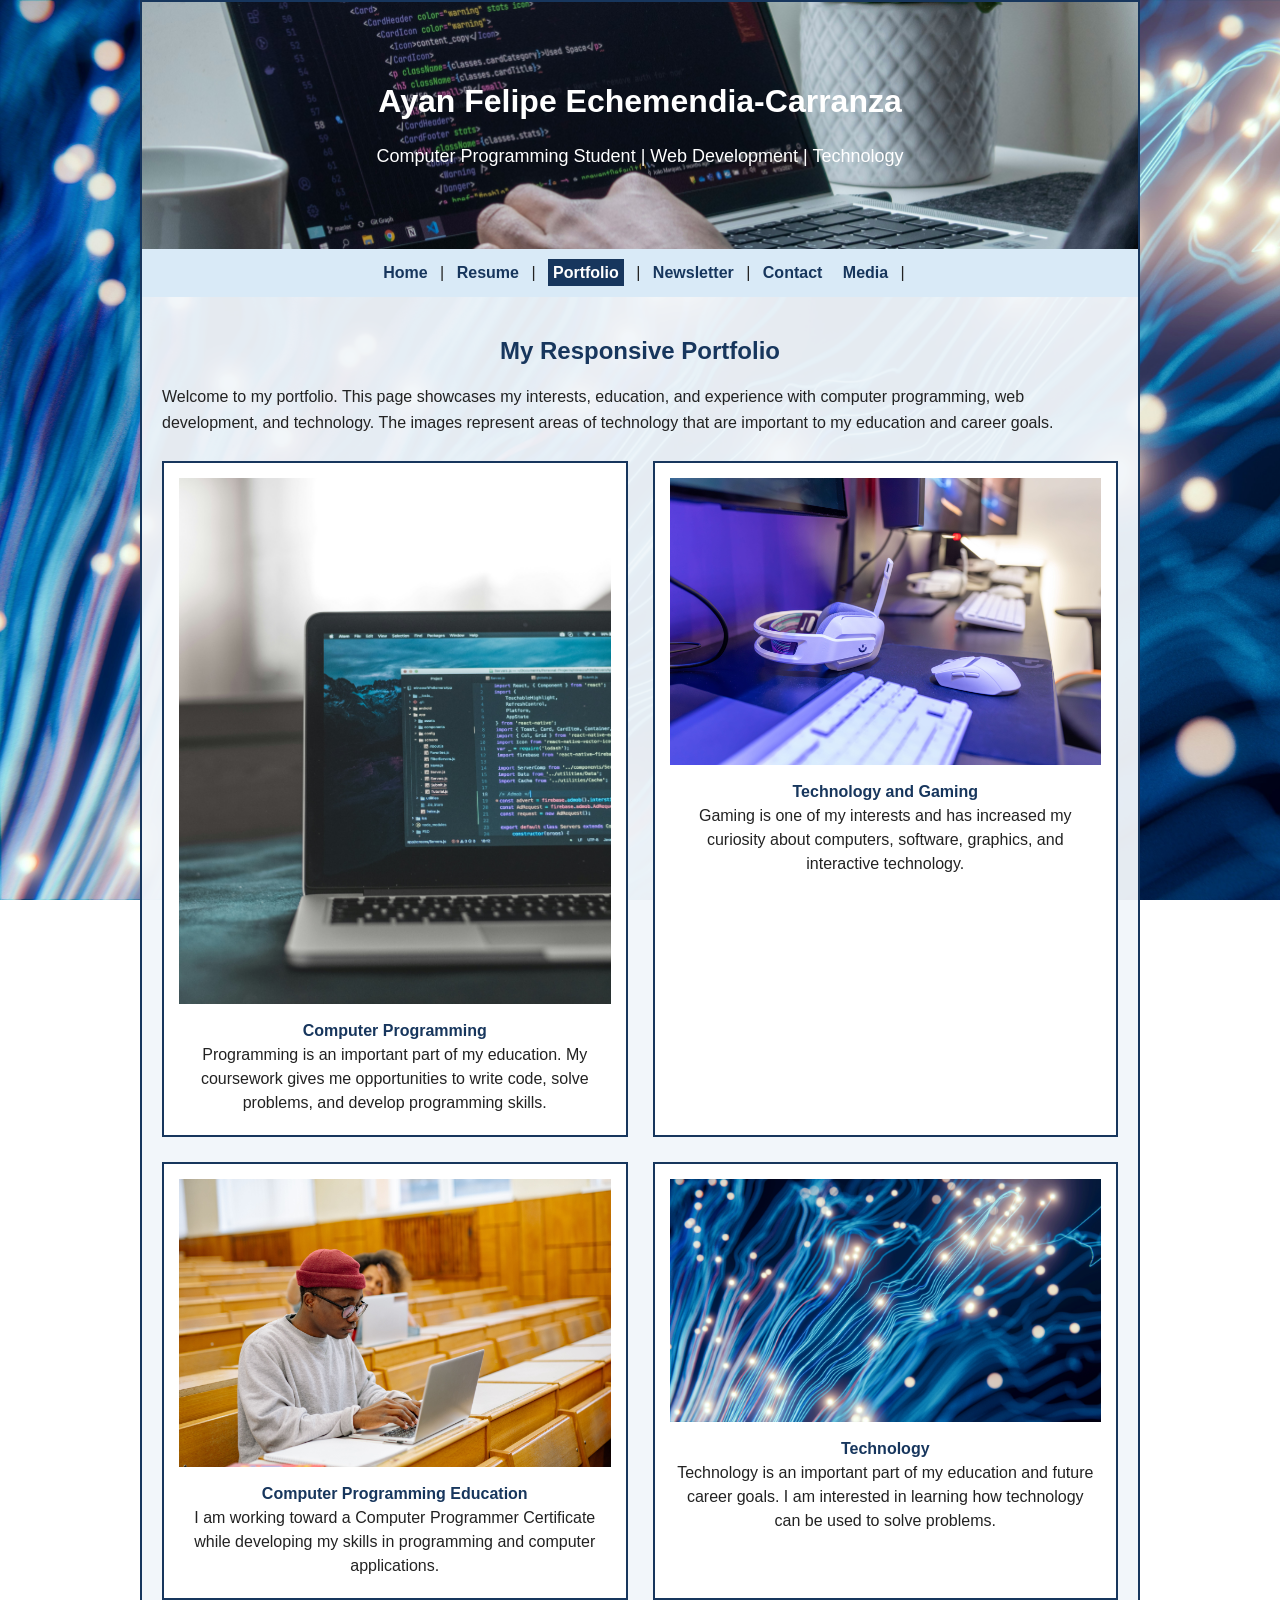
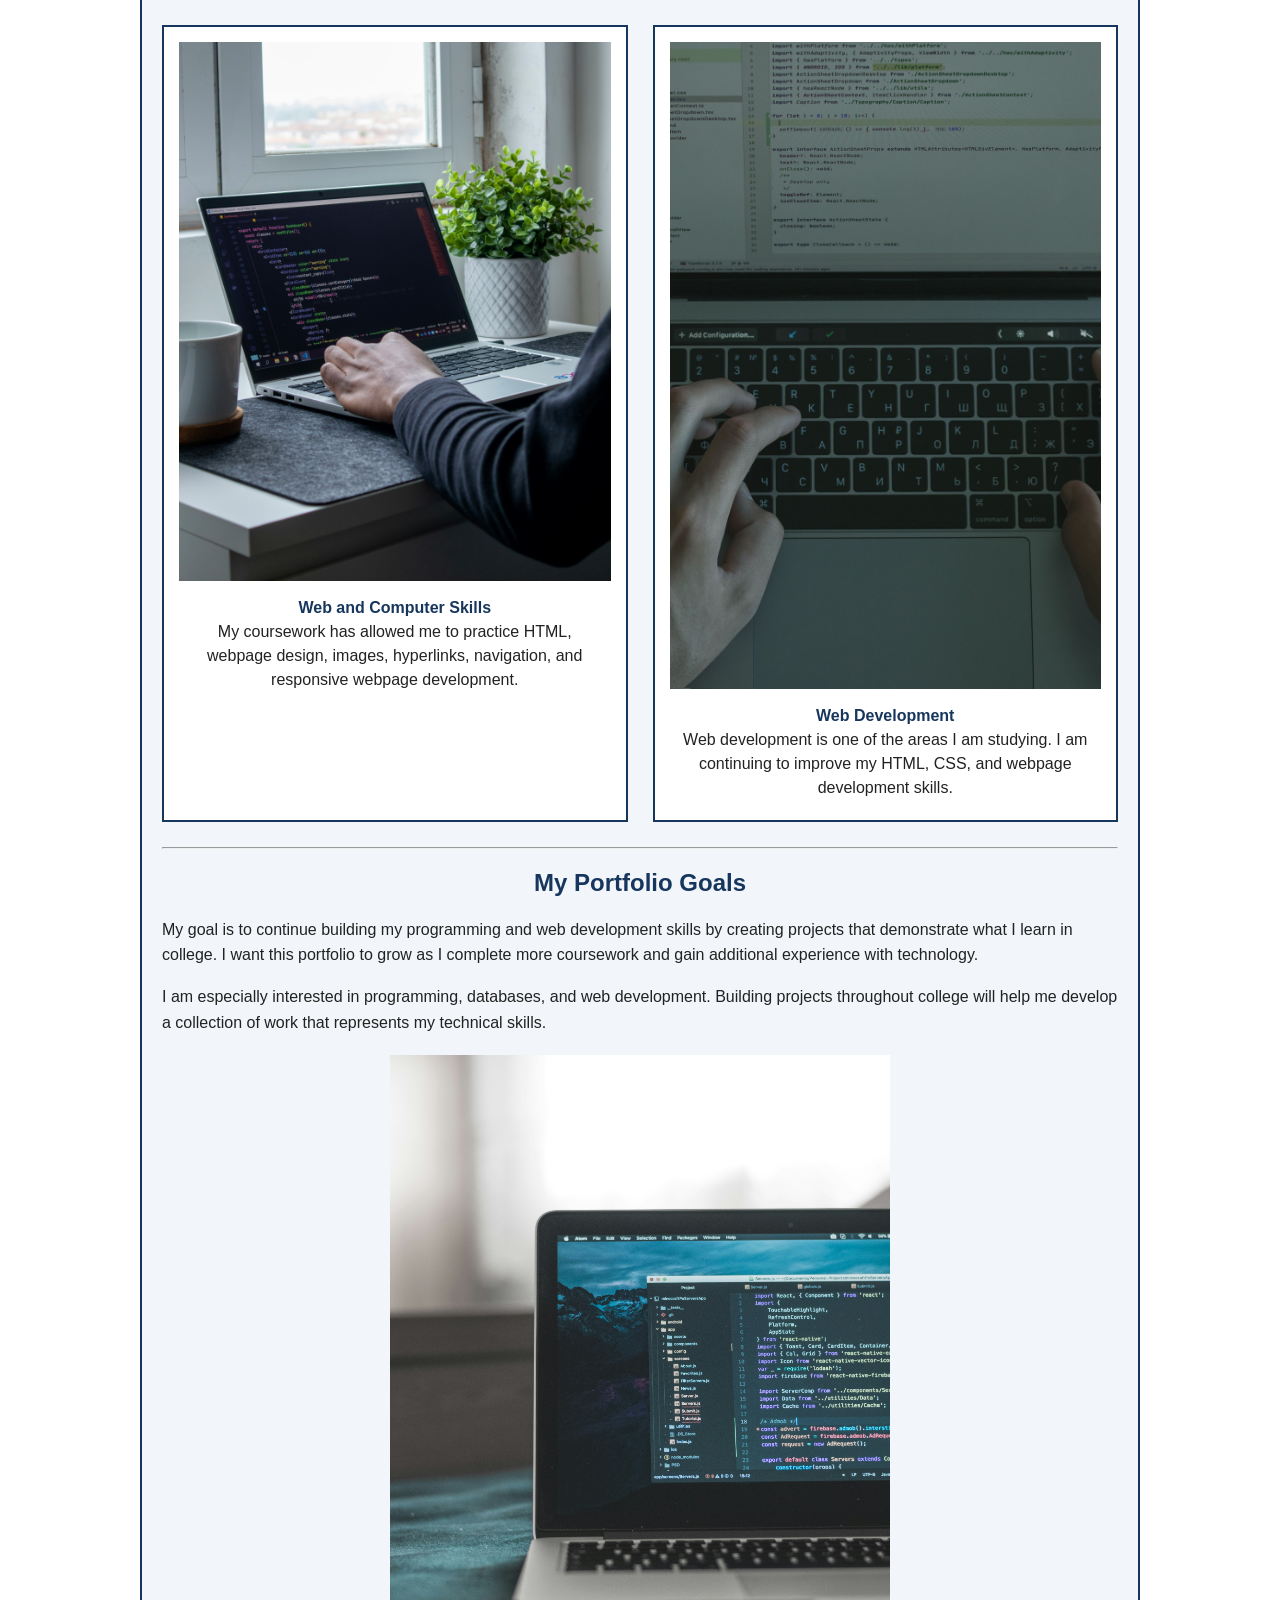
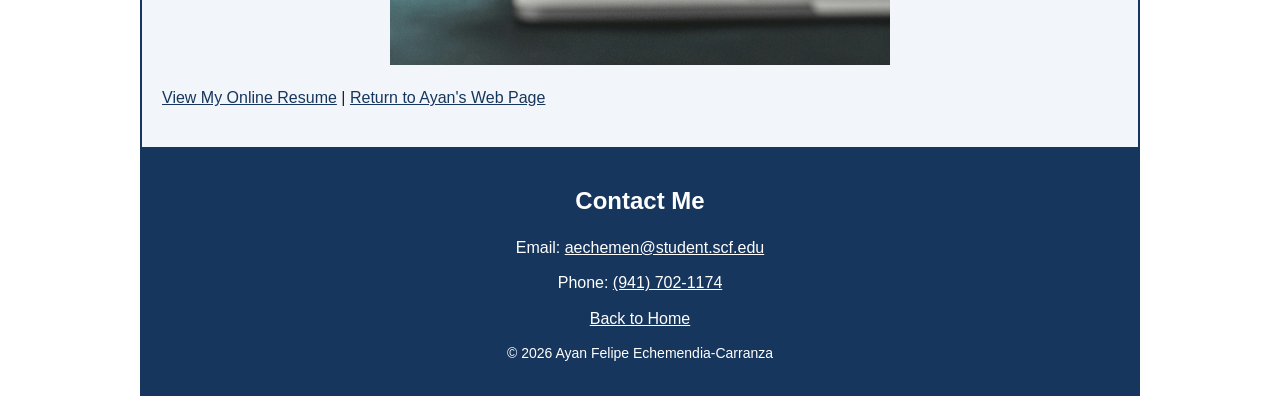
<file: portfolio.htm>
<!DOCTYPE html>
<html>

<head>
    <title>Ayan's Portfolio</title>

    <meta charset="utf-8">
    <meta name="viewport" content="width=device-width, initial-scale=1.0">

    <meta name="author" content="Ayan Felipe Echemendia-Carranza">
    <meta name="description" content="Ayan Felipe Echemendia-Carranza's responsive portfolio featuring computer programming, web development, education, and technology interests.">

    <link href="images/favicon.ico" rel="shortcut icon" type="image/vnd.microsoft.icon">

    <link rel="stylesheet" href="AyanWebsite.css">
</head>

<body>

<div id="wrapper">

    <!-- Header with technology background image -->
    <header>

        <h1>Ayan Felipe Echemendia-Carranza</h1>

        <p>
            Computer Programming Student | Web Development | Technology
        </p>

    </header>
    <!-- /header -->


    <!-- Navigation menu -->
    <nav>

        <a href="index.htm">Home</a> |
        <a href="resume.htm">Resume</a> |
        <a href="portfolio.htm"><span class="selected">Portfolio</span></a> |
        <a href="newsletter.htm">Newsletter</a> |
        <a href="contact.htm">Contact</a>
	<a href="media.htm">Media</a> |

    </nav>
    <!-- /nav -->


    <!-- Main portfolio content -->
    <main>

        <h2>My Responsive Portfolio</h2>

        <p>
            Welcome to my portfolio. This page showcases my interests,
            education, and experience with computer programming, web
            development, and technology. The images represent areas of
            technology that are important to my education and career goals.
        </p>


        <!-- Responsive portfolio gallery -->
        <div class="portfolio-grid">

            <!-- Portfolio item 1 -->
            <div class="portfolio-item">

                <figure>

                    <img src="images/programming.jpg"
                         alt="Computer programming code on a laptop">

                    <figcaption>
                        <strong>Computer Programming</strong><br>
                        Programming is an important part of my education.
                        My coursework gives me opportunities to write code,
                        solve problems, and develop programming skills.
                    </figcaption>

                </figure>

            </div>
            <!-- /portfolio-item -->


            <!-- Portfolio item 2 -->
            <div class="portfolio-item">

                <figure>

                    <img src="images/gaming.jpg"
                         alt="Computer gaming setup with gaming equipment">

                    <figcaption>
                        <strong>Technology and Gaming</strong><br>
                        Gaming is one of my interests and has increased my
                        curiosity about computers, software, graphics, and
                        interactive technology.
                    </figcaption>

                </figure>

            </div>
            <!-- /portfolio-item -->


            <!-- Portfolio item 3 -->
            <div class="portfolio-item">

                <figure>

                    <img src="images/education.jpg"
                         alt="Student studying computer programming with a laptop">

                    <figcaption>
                        <strong>Computer Programming Education</strong><br>
                        I am working toward a Computer Programmer Certificate
                        while developing my skills in programming and
                        computer applications.
                    </figcaption>

                </figure>

            </div>
            <!-- /portfolio-item -->


            <!-- Portfolio item 4 -->
            <div class="portfolio-item">

                <figure>

                    <img src="images/technology-background.jpg"
                         alt="Blue technology network background">

                    <figcaption>
                        <strong>Technology</strong><br>
                        Technology is an important part of my education and
                        future career goals. I am interested in learning how
                        technology can be used to solve problems.
                    </figcaption>

                </figure>

            </div>
            <!-- /portfolio-item -->


            <!-- Portfolio item 5 -->
            <div class="portfolio-item">

                <figure>

                    <img src="images/technology-banner.jpg"
                         alt="Person working on a laptop with technology equipment">

                    <figcaption>
                        <strong>Web and Computer Skills</strong><br>
                        My coursework has allowed me to practice HTML,
                        webpage design, images, hyperlinks, navigation,
                        and responsive webpage development.
                    </figcaption>

                </figure>

            </div>
            <!-- /portfolio-item -->


            <!-- Portfolio item 6 -->
            <div class="portfolio-item">

                <figure>

                    <img src="images/web-development.jpg"
                         alt="Person typing computer programming code on a laptop">

                    <figcaption>
                        <strong>Web Development</strong><br>
                        Web development is one of the areas I am studying.
                        I am continuing to improve my HTML, CSS, and webpage
                        development skills.
                    </figcaption>

                </figure>

            </div>
            <!-- /portfolio-item -->

        </div>
        <!-- /portfolio-grid -->


        <hr>


        <h2>My Portfolio Goals</h2>

        <p>
            My goal is to continue building my programming and web development
            skills by creating projects that demonstrate what I learn in
            college. I want this portfolio to grow as I complete more
            coursework and gain additional experience with technology.
        </p>

        <p>
            I am especially interested in programming, databases, and web
            development. Building projects throughout college will help me
            develop a collection of work that represents my technical skills.
        </p>


        <p class="center-image">

            <img class="section-image programming-image"
                 src="images/programming.jpg"
                 alt="Computer programming code on a laptop">

        </p>


        <p>
            <a href="resume.htm">View My Online Resume</a> |
            <a href="index.htm">Return to Ayan's Web Page</a>
        </p>

    </main>
    <!-- /main -->


    <!-- Footer with contact links -->
    <footer id="contact">

        <h2 class="contact-heading">Contact Me</h2>

        <p>
            Email:
            <a class="contact-link" href="mailto:aechemen@student.scf.edu">
                aechemen@student.scf.edu
            </a>
        </p>

        <p>
            Phone:
            <a class="contact-link" href="tel:9417021174">
                (941) 702-1174
            </a>
        </p>

        <p>
            <a class="contact-link" href="index.htm">
                Back to Home
            </a>
        </p>

        <p class="copyright">
            &copy; 2026 Ayan Felipe Echemendia-Carranza
        </p>

    </footer>
    <!-- /footer -->


</div>
<!-- /wrapper -->

</body>

</html>
</file>
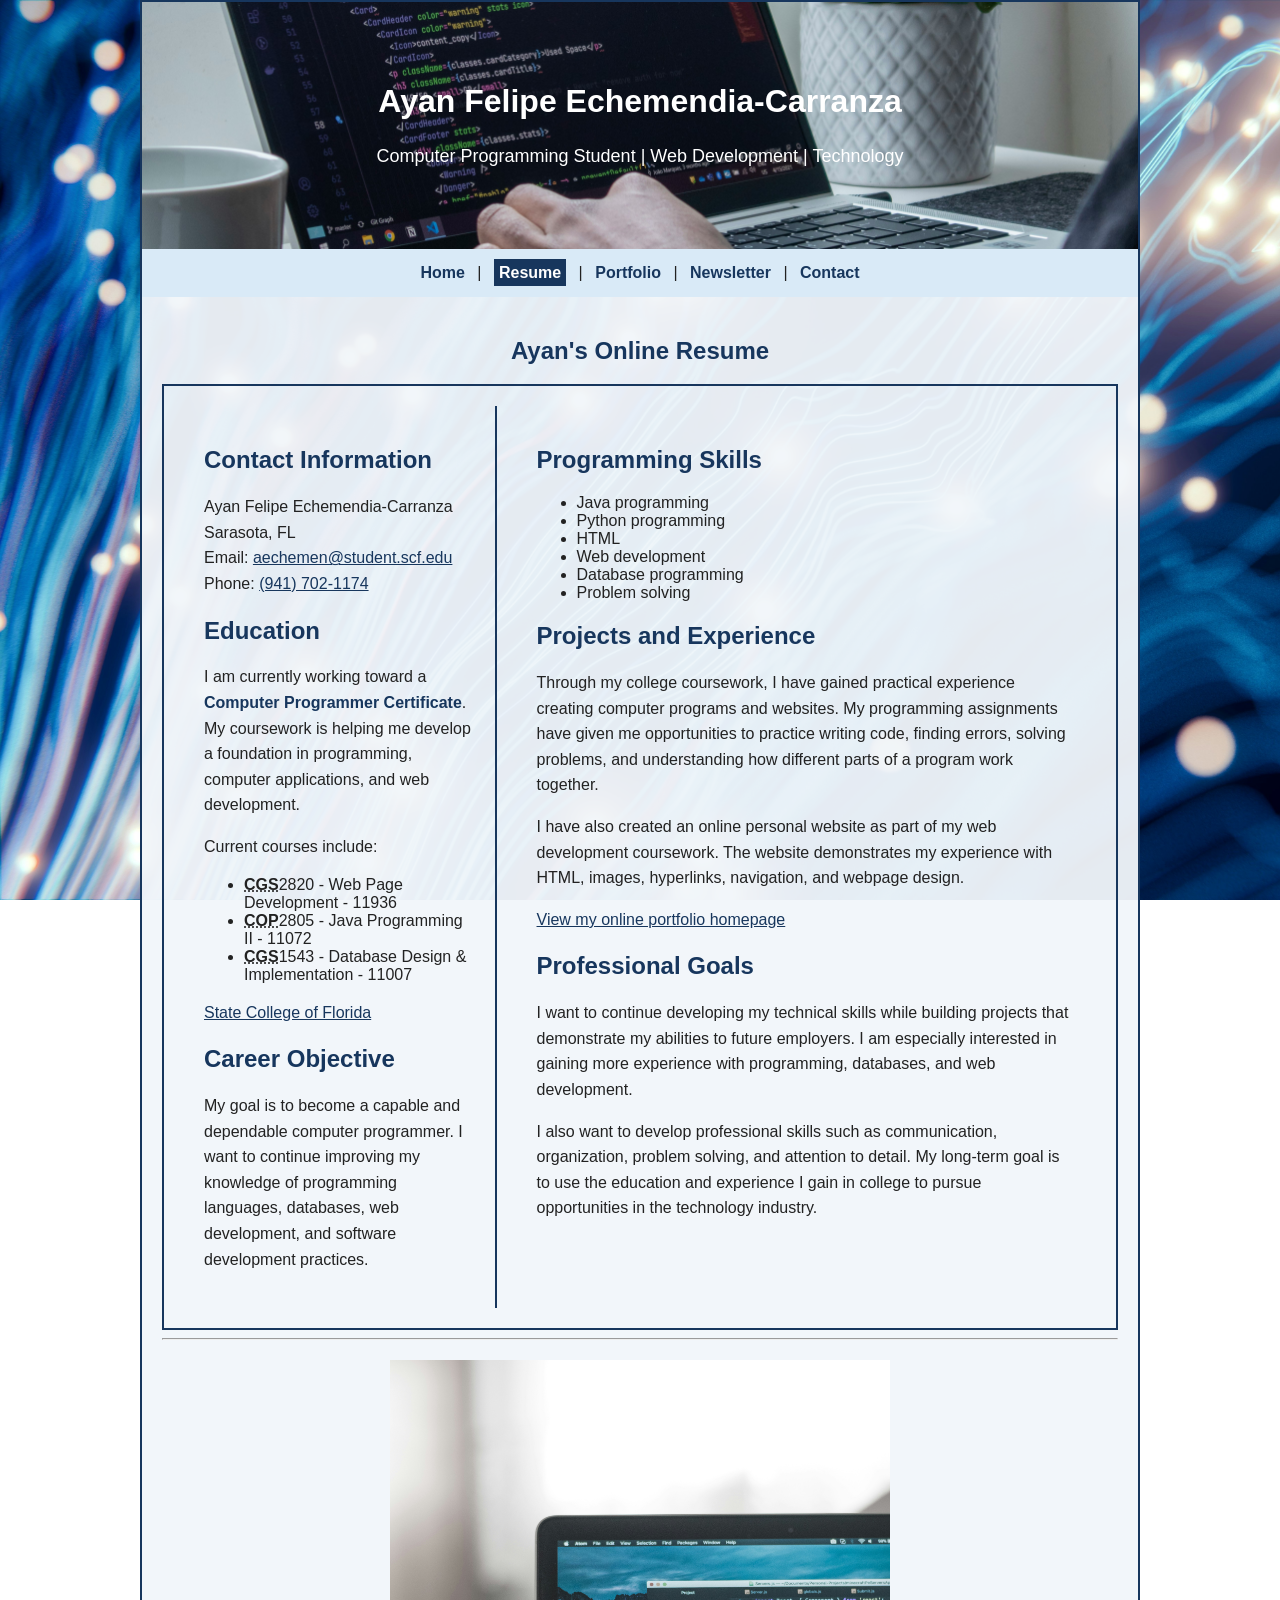
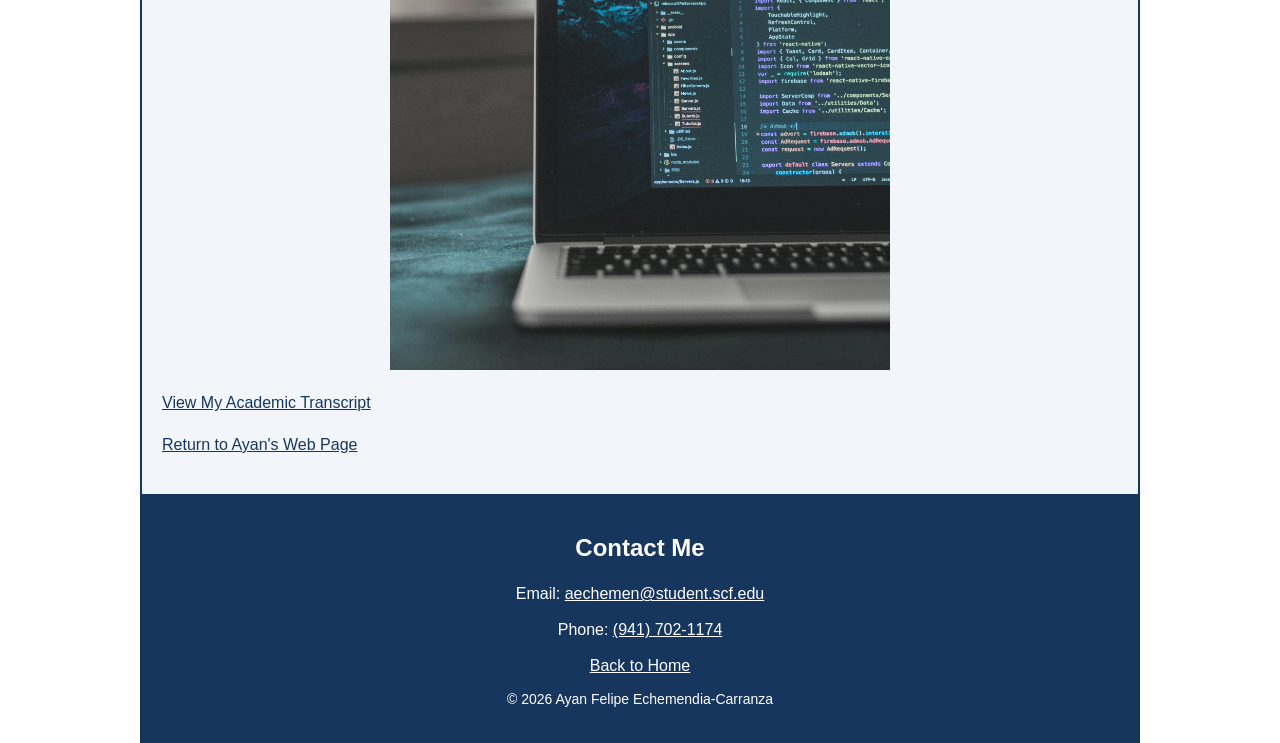
<file: resume.htm>
<!DOCTYPE html>
<html>

<head>
    <title>Ayan's Resume</title>

    <meta charset="utf-8">
    <meta name="viewport" content="width=device-width, initial-scale=1.0">

    <meta name="author" content="Ayan Felipe Echemendia-Carranza">
    <meta name="description" content="Ayan Felipe Echemendia-Carranza's online resume including education, computer programming skills, projects, and professional goals.">

    <link href="images/favicon.ico" rel="shortcut icon" type="image/vnd.microsoft.icon">

    <link rel="stylesheet" href="AyanWebsite.css">

</head>

<body>

<div id="wrapper">

    <!-- Header with technology background image -->
    <header>

        <h1>Ayan Felipe Echemendia-Carranza</h1>

        <p>
            Computer Programming Student | Web Development | Technology
        </p>

    </header>
    <!-- /header -->


    <!-- Navigation menu -->
    <nav>

        <a href="index.htm">Home</a> |
        <a href="resume.htm"><span class="selected">Resume</span></a> |
        <a href="portfolio.htm">Portfolio</a> |
        <a href="newsletter.htm">Newsletter</a> |
        <a href="contact.htm">Contact</a>

    </nav>
    <!-- /nav -->


    <!-- Main resume content -->
    <main>

        <h2>Ayan's Online Resume</h2>

        <div class="resume-columns">

            <!-- Left resume column -->
            <div class="resume-left">

                <h2>Contact Information</h2>

                <address>
                    Ayan Felipe Echemendia-Carranza<br>
                    Sarasota, FL<br>
                    Email:
                    <a href="mailto:aechemen@student.scf.edu">
                        aechemen@student.scf.edu
                    </a><br>
                    Phone:
                    <a href="tel:9417021174">
                        (941) 702-1174
                    </a>
                </address>

                <h2>Education</h2>

                <p>
                    I am currently working toward a
                    <span class="important">Computer Programmer Certificate</span>.
                    My coursework is helping me develop a foundation in programming,
                    computer applications, and web development.
                </p>

                <p>
                    Current courses include:
                </p>

                <ul>
                    <li>
                        <abbr title="Web Page Development">CGS</abbr>2820 -
                        Web Page Development - 11936
                    </li>

                    <li>
                        <abbr title="Java Programming II">COP</abbr>2805 -
                        Java Programming II - 11072
                    </li>

                    <li>
                        <abbr title="Database Design &amp; Implementation">CGS</abbr>1543 -
                        Database Design &amp; Implementation - 11007
                    </li>
                </ul>

                <p>
                    <a href="https://www.scf.edu/" target="_blank">
                        State College of Florida
                    </a>
                </p>

                <h2>Career Objective</h2>

                <p>
                    My goal is to become a capable and dependable computer programmer.
                    I want to continue improving my knowledge of programming languages,
                    databases, web development, and software development practices.
                </p>

            </div>
            <!-- /resume-left -->


            <!-- Right resume column -->
            <div class="resume-right">

                <h2>Programming Skills</h2>

                <ul>
                    <li>Java programming</li>
                    <li>Python programming</li>
                    <li>HTML</li>
                    <li>Web development</li>
                    <li>Database programming</li>
                    <li>Problem solving</li>
                </ul>

                <h2>Projects and Experience</h2>

                <p>
                    Through my college coursework, I have gained practical experience
                    creating computer programs and websites. My programming assignments
                    have given me opportunities to practice writing code, finding errors,
                    solving problems, and understanding how different parts of a program
                    work together.
                </p>

                <p>
                    I have also created an online personal website as part of my web
                    development coursework. The website demonstrates my experience with
                    HTML, images, hyperlinks, navigation, and webpage design.
                </p>

                <p>
                    <a href="index.htm">
                        View my online portfolio homepage
                    </a>
                </p>

                <h2>Professional Goals</h2>

                <p>
                    I want to continue developing my technical skills while building
                    projects that demonstrate my abilities to future employers.
                    I am especially interested in gaining more experience with
                    programming, databases, and web development.
                </p>

                <p>
                    I also want to develop professional skills such as communication,
                    organization, problem solving, and attention to detail. My long-term
                    goal is to use the education and experience I gain in college to
                    pursue opportunities in the technology industry.
                </p>

            </div>
            <!-- /resume-right -->

        </div>
        <!-- /resume-columns -->


        <hr>

        <p class="center-image">

            <img class="section-image programming-image"
                 src="images/programming.jpg"
                 alt="Computer programming code on a laptop">

        </p>

        <p>
            <a href="transcript.htm">View My Academic Transcript</a>
        </p>

        <p>
            <a href="index.htm">Return to Ayan's Web Page</a>
        </p>

    </main>
    <!-- /main -->


    <!-- Footer with contact links -->
    <footer id="contact">

        <h2 class="contact-heading">Contact Me</h2>

        <p>
            Email:
            <a class="contact-link" href="mailto:aechemen@student.scf.edu">
                aechemen@student.scf.edu
            </a>
        </p>

        <p>
            Phone:
            <a class="contact-link" href="tel:9417021174">
                (941) 702-1174
            </a>
        </p>

        <p>
            <a class="contact-link" href="index.htm">
                Back to Home
            </a>
        </p>

        <p class="copyright">
            &copy; 2026 Ayan Felipe Echemendia-Carranza
        </p>

    </footer>
    <!-- /footer -->


</div>
<!-- /wrapper -->

</body>

</html>
</file>
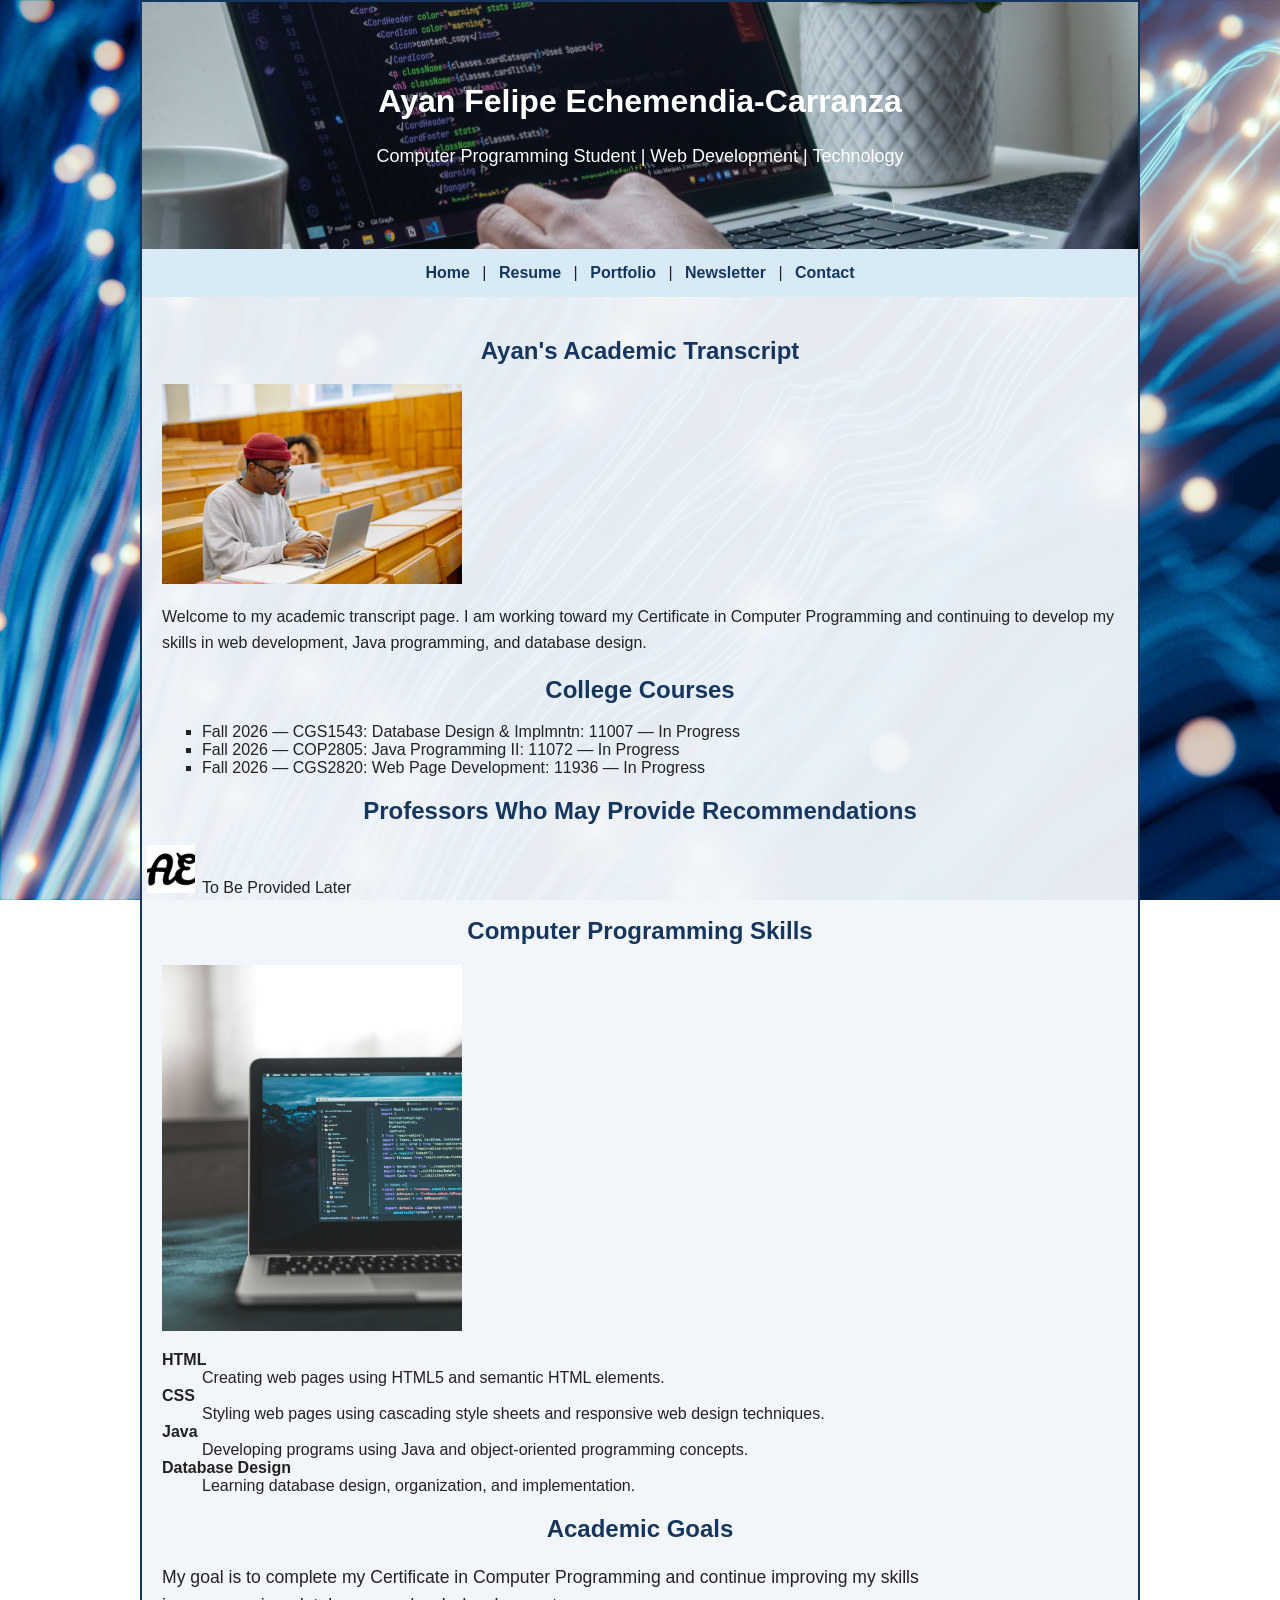
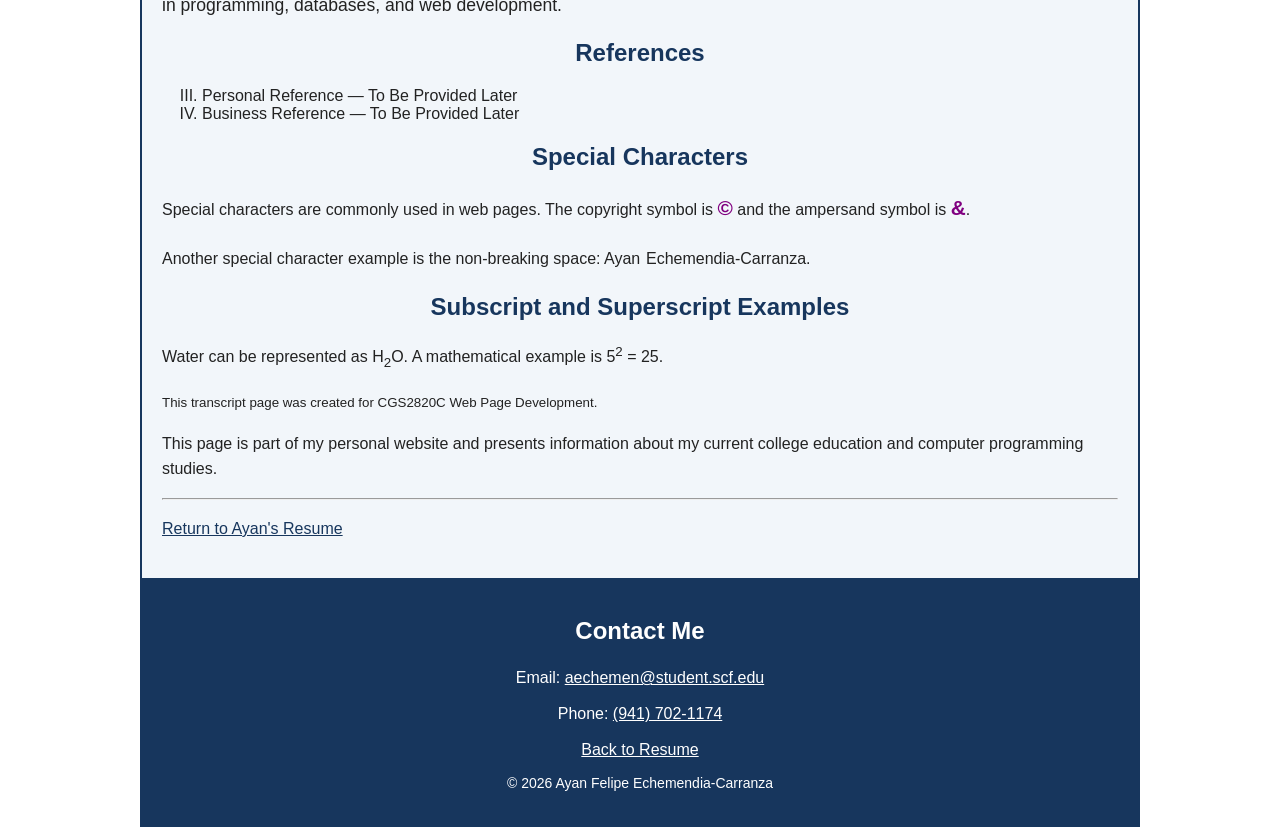
<file: transcript.htm>
<!DOCTYPE html>
<html>

<head>
    <title>Ayan's Academic Transcript</title>

    <meta charset="utf-8">
    <meta name="viewport" content="width=device-width, initial-scale=1.0">

    <meta name="author" content="Ayan Felipe Echemendia-Carranza">
    <meta name="description" content="Ayan Felipe Echemendia-Carranza's academic transcript, college courses, professors, references, and computer programming education.">

    <link href="images/favicon.ico" rel="shortcut icon" type="image/vnd.microsoft.icon">

    <link rel="stylesheet" href="AyanWebsite.css">

</head>

<body>

<div id="wrapper">

    <!-- Header with technology background image -->
    <header>

        <h1>Ayan Felipe Echemendia-Carranza</h1>

        <p>
            Computer Programming Student | Web Development | Technology
        </p>

    </header>
    <!-- /header -->


    <!-- Navigation menu -->
    <nav>

        <a href="index.htm">Home</a> |
        <a href="resume.htm">Resume</a> |
        <a href="portfolio.htm">Portfolio</a> |
        <a href="newsletter.htm">Newsletter</a> |
        <a href="contact.htm">Contact</a>

    </nav>
    <!-- /nav -->


    <!-- Main transcript content -->
    <main>

        <h2>Ayan's Academic Transcript</h2>

        <img src="images/education.jpg"
             alt="Student studying in a college classroom"
             style="width:300px; height:auto;">

        <p>
            Welcome to my academic transcript page. I am working toward
            my Certificate in Computer Programming and continuing to
            develop my skills in web development, Java programming,
            and database design.
        </p>


        <!-- College Courses -->
        <h2>College Courses</h2>

        <ul style="list-style-type:square;">

            <li>
                Fall 2026 — CGS1543: Database Design &amp; Implmntn: 11007
                — In Progress
            </li>

            <li>
                Fall 2026 — COP2805: Java Programming II: 11072
                — In Progress
            </li>

            <li>
                Fall 2026 — CGS2820: Web Page Development: 11936
                — In Progress
            </li>

        </ul>


        <!-- Professors -->
        <h2>Professors Who May Provide Recommendations</h2>

        <ul style="list-style-image:url(images/favicon.ico);">

            <li>
                To Be Provided Later
            </li>

        </ul>


        <!-- Computer Programming Skills -->
        <h2>Computer Programming Skills</h2>

        <img src="images/programming.jpg"
             alt="Person working on computer programming"
             style="width:300px; height:auto;">

        <dl>

            <dt><strong>HTML</strong></dt>
            <dd>
                Creating web pages using HTML5 and semantic HTML elements.
            </dd>

            <dt><strong>CSS</strong></dt>
            <dd>
                Styling web pages using cascading style sheets and responsive
                web design techniques.
            </dd>

            <dt><strong>Java</strong></dt>
            <dd>
                Developing programs using Java and object-oriented programming
                concepts.
            </dd>

            <dt><strong>Database Design</strong></dt>
            <dd>
                Learning database design, organization, and implementation.
            </dd>

        </dl>


        <!-- Academic Goals -->
        <h2>Academic Goals</h2>

        <p style="width:80%; font-size:1.1em;">
            My goal is to complete my Certificate in Computer Programming
            and continue improving my skills in programming, databases,
            and web development.
        </p>


        <!-- References -->
        <h2>References</h2>

        <ol style="list-style-type:upper-roman;" start="3">

            <li>
                Personal Reference — To Be Provided Later
            </li>

            <li>
                Business Reference — To Be Provided Later
            </li>

        </ol>


        <!-- Special Characters -->
        <h2>Special Characters</h2>

        <p>
            Special characters are commonly used in web pages.
            The copyright symbol is
            <span style="color:purple; font-weight:bold; font-size:1.3em;">&copy;</span>
            and the ampersand symbol is
            <span style="color:purple; font-weight:bold; font-size:1.3em;">&amp;</span>.
        </p>

        <p>
            Another special character example is the non-breaking space:
            Ayan<span style="color:purple; font-weight:bold; font-size:1.3em;">&nbsp;</span>Echemendia-Carranza.
        </p>


        <!-- Subscript and Superscript -->
        <h2>Subscript and Superscript Examples</h2>

        <p>
            Water can be represented as H<sub>2</sub>O.
            A mathematical example is 5<sup>2</sup> = 25.
        </p>

        <p>
            <small>
                This transcript page was created for CGS2820C Web Page Development.
            </small>
        </p>


        <!-- Transcript note -->
        <div class="transcript-note">

            <p>
                This page is part of my personal website and presents
                information about my current college education and
                computer programming studies.
            </p>

        </div> <!-- close transcript-note -->


        <hr>

        <p>
            <a href="resume.htm">Return to Ayan's Resume</a>
        </p>

    </main>
    <!-- /main -->


    <!-- Footer with contact links -->
    <footer id="contact">

        <h2 class="contact-heading">Contact Me</h2>

        <p>
            Email:
            <a class="contact-link" href="mailto:aechemen@student.scf.edu">
                aechemen@student.scf.edu
            </a>
        </p>

        <p>
            Phone:
            <a class="contact-link" href="tel:9417021174">
                (941) 702-1174
            </a>
        </p>

        <p>
            <a class="contact-link" href="resume.htm">
                Back to Resume
            </a>
        </p>

        <p class="copyright">
            &copy; 2026 Ayan Felipe Echemendia-Carranza
        </p>

    </footer>
    <!-- /footer -->


</div>
<!-- /wrapper -->

</body>

</html>
</file>
<file: AyanWebsite.css>
/* ***** General Page Styling ***** */

body {
    max-width: 1000px;
    margin: auto;
    font-family: Arial, Helvetica, sans-serif;
    color: #222222;
    background-image: url("images/technology-background.jpg");
    background-size: cover;
    background-attachment: fixed;
}

img {
    max-width: 100%;
    height: auto;
}

h1 {
    color: white;
    text-align: center;
}

h2 {
    color: #17365d;
    text-align: center;
}

p {
    font-size: 16px;
    line-height: 1.6;
}

a {
    color: #17365d;
}


/* ***** Header Styling ***** */

header {
    background-image: url("images/technology-banner.jpg");
    background-size: cover;
    background-position: center;
    color: white;
    padding: 60px 25px;
    text-align: center;
}

header p {
    font-size: 18px;
}


/* ***** Navigation Styling ***** */

nav {
    background-color: #d9eaf7;
    padding: 15px;
    text-align: center;
}

nav a {
    color: #17365d;
    font-weight: bold;
    text-decoration: none;
    margin: 0 8px;
    display: inline-block;
}

nav a:hover {
    color: white;
    background-color: #17365d;
    text-decoration: underline;
}


/* ***** Main Content Styling ***** */

main {
    padding: 20px;
    background-color: rgba(242, 246, 250, 0.95);
}

.section-image {
    display: block;
    width: 100%;
    height: auto;
    margin: 20px auto;
}

.programming-image {
    max-width: 500px;
}

.education-image {
    max-width: 600px;
}

.gaming-image {
    max-width: 450px;
}

.center-image {
    text-align: center;
}


/* ***** IDs Below ***** */

#wrapper {
    border: 2px solid #17365d;
}

#gaming {
    text-align: center;
    margin: 25px 0;
}


/* ***** Classes Below ***** */

.important {
    color: #17365d;
    font-weight: bold;
}

.contact-link {
    color: white;
}

.contact-heading {
    color: white;
}

.copyright {
    font-size: 14px;
}


/* ***** Footer Styling ***** */

footer {
    background-color: #17365d;
    color: white;
    padding: 20px;
    text-align: center;
}

footer a {
    color: white;
}

footer p {
    margin: 10px;
}


/* ***** Resume Two-Column Layout ***** */

.resume-columns {
    display: flex;
    gap: 20px;
    border: 2px solid #17365d;
    padding: 20px;
    box-sizing: border-box;
}

.resume-left {
    width: 35%;
    padding: 20px;
    border-right: 2px solid #17365d;
    box-sizing: border-box;
}

.resume-right {
    width: 65%;
    padding: 20px;
    box-sizing: border-box;
}

.resume-left h2,
.resume-right h2 {
    color: #17365d;
    text-align: left;
}

address {
    line-height: 1.6;
    font-style: normal;
}

abbr {
    font-weight: bold;
    text-decoration: underline dotted;
}


/* ***** Navigation Selected Effect ***** */

.selected {
    color: white;
    background-color: #17365d;
    padding: 5px;
}


/* ***** Mobile Responsive Styling ***** */

@media screen and (max-width: 600px) {

    nav {
        text-align: left;
    }

    nav a {
        display: block;
        margin: 8px 0;
        padding: 5px;
    }

    .resume-columns {
        display: block;
    }

    .resume-left {
        width: 100%;
        padding: 10px;
        border-right: none;
        border-bottom: 2px solid #17365d;
    }

    .resume-right {
        width: 100%;
        padding: 10px;
    }

    header {
        padding: 40px 15px;
    }

    main {
        padding: 15px;
    }

    .section-image {
        max-width: 100%;
    }
}

/* ***** Responsive Portfolio Styling ***** */

.portfolio-grid {

    display: grid;

    grid-template-columns: repeat(2, 1fr);

    gap: 25px;

    margin: 25px 0;

}


.portfolio-item {

    border: 2px solid #17365d;

    padding: 15px;

    background-color: white;

    box-sizing: border-box;

}


.portfolio-item figure {

    margin: 0;

}


.portfolio-item img {

    display: block;

    width: 100%;

    height: auto;

    margin: 0 auto;

}


.portfolio-item figcaption {

    padding: 15px 5px 5px 5px;

    text-align: center;

    line-height: 1.5;

}


.portfolio-item figcaption strong {

    color: #17365d;

}


/* ***** Portfolio Mobile Responsive Styling ***** */

@media screen and (max-width: 600px) {

    .portfolio-grid {

        grid-template-columns: 1fr;

        gap: 20px;

    }

    .portfolio-item {

        padding: 10px;

    }

}


/* ***** Assignment 09: Newsletter Styling ***** */

/* Keep newsletter paragraphs readable and full-justified. */
.newsletter-intro,
main article > p,
main article blockquote {
    text-align: justify;
}

/* Newsletter byline and decorative divider. */
.newsletter-byline {
    text-align: center;
    color: #17365d;
    font-weight: bold;
    letter-spacing: 0.04em;
}

.newsletter-rule {
    width: 80%;
    border: 0;
    border-top: 4px solid #2f75a8;
    border-radius: 4px;
    margin: 22px auto 28px;
}

/* Required blockquote styling and enlarged first-letter pseudo-element. */
blockquote {
    margin: 25px 35px;
    padding: 8px 18px;
    border-left: 4px solid #2f75a8;
    color: #263746;
    text-align: justify;
    line-height: 1.7;
    background-color: rgba(217, 234, 247, 0.55);
}

blockquote:first-letter {
    font-size: 1.8em;
    font-weight: bold;
    color: #17365d;
}

/* Special inverse-color information bar. */
.infobar {
    margin: 28px 0;
    padding: 14px 18px;
    background-color: #17365d;
    color: #ffffff;
    text-align: center;
    font-weight: bold;
    letter-spacing: 0.04em;
    border-radius: 4px;
}

/* Bordered highlight section required by the assignment. */
.box {
    margin: 28px 0;
    padding: 20px;
    border: 2px solid #2f75a8;
    background-color: rgba(255, 255, 255, 0.88);
    border-radius: 8px;
    box-shadow: 0 4px 12px rgba(23, 54, 93, 0.16); /* CSS3 feature 1: box-shadow */
    transition: box-shadow 0.25s ease, transform 0.25s ease; /* CSS3 feature 2: transition */
}

.box:hover {
    box-shadow: 0 7px 18px rgba(23, 54, 93, 0.24);
    transform: translateY(-2px);
}

.box h2 {
    margin-top: 0;
}

.newsletter-image {
    float: right;
    width: 38%;
    max-width: 300px;
    height: auto;
    margin: 5px 0 15px 22px;
    border: 2px solid #d9eaf7;
    border-radius: 5px;
}

.newsletter-list {
    padding-left: 28px;
    list-style-image: url("images/newsletter-bullet.svg");
    line-height: 1.8;
}

.clear-floats {
    clear: both;
}

@media screen and (max-width: 600px) {
    blockquote {
        margin: 20px 5px;
        padding: 8px 12px;
    }

    .newsletter-image {
        float: none;
        display: block;
        width: 100%;
        max-width: 100%;
        margin: 15px auto;
    }

    .box {
        padding: 14px;
    }

    .infobar {
        text-align: left;
    }
}


/* Contact page table */
.contact-table {
    width: 100%;
    max-width: 800px;
    margin: 25px auto;
    border-collapse: collapse;
    background-color: #ffffff;
    color: #222222;
}

.contact-table th {
    background-color: #17365d;
    color: #ffffff;
    text-align: center;
    padding: 14px;
    border: 1px solid #777777;
}

.contact-table td {
    padding: 12px;
    border: 1px solid #777777;
    vertical-align: top;
}

.contact-table .contact-label {
    width: 35%;
    text-align: right;
    font-weight: bold;
    background-color: #f2f6fa;
}

.contact-table input,
.contact-table textarea {
    width: 95%;
    max-width: 100%;
    padding: 8px;
    box-sizing: border-box;
    font-family: Arial, sans-serif;
    font-size: 1em;
}

.contact-table textarea {
    resize: vertical;
}

@media screen and (max-width: 600px) {
    .contact-table td {
        padding: 8px;
    }

    .contact-table .contact-label {
        width: 40%;
    }
}


/* Contact Form - Assignment 11 */

.contact-table {
    width: 100%;
    border-collapse: collapse;
    margin: 20px auto;
}

.contact-table th {
    background-color: #17365d;
    color: white;
    padding: 14px;
    text-align: center;
}

.contact-table td {
    border: 1px solid #cccccc;
    padding: 10px;
}

.contact-table .contact-label {
    width: 30%;
    background-color: #eeeeee;
    text-align: right;
    font-weight: bold;
}

.contact-table input[type="text"],
.contact-table input[type="email"],
.contact-table select,
.contact-table textarea {
    width: 95%;
    max-width: 450px;
    padding: 8px;
    border: 1px solid #999999;
    border-radius: 4px;
    font-family: Arial, sans-serif;
    font-size: 1em;
    box-sizing: border-box;
}

.contact-table fieldset {
    border: 1px solid #aaaaaa;
    padding: 10px;
}

.contact-table fieldset label {
    margin-right: 12px;
}

.contact-table input[type="radio"],
.contact-table input[type="checkbox"] {
    margin-right: 4px;
}

.contact-table .required {
    color: #b00020;
    font-weight: bold;
}

.contact-table .contact-buttons {
    text-align: center;
}

.contact-table input[type="submit"],
.contact-table input[type="reset"] {
    padding: 10px 20px;
    margin: 5px;
    border: none;
    border-radius: 4px;
    cursor: pointer;
    font-size: 1em;
}

.contact-table input[type="submit"] {
    background-color: #17365d;
    color: white;
}

.contact-table input[type="reset"] {
    background-color: #dddddd;
    color: #222222;
}

@media screen and (max-width: 600px) {
    .contact-table .contact-label {
        width: 35%;
    }

    .contact-table td {
        padding: 7px;
    }

    .contact-table fieldset label {
        display: inline-block;
        margin-bottom: 8px;
    }
}


/* Assignment 13 - Media Page */

.media-section {
    margin: 30px 0;
    text-align: center;
}

.media-section h2 {
    color: darkblue;
    text-align: center;
}

.media-player {
    display: block;
    width: 100%;
    max-width: 650px;
    margin: 20px auto;
}

.media-gif {
    display: block;
    width: 100%;
    max-width: 600px;
    height: auto;
    margin: 20px auto;
}

.slideshow {
    max-width: 650px;
    margin: 20px auto;
    text-align: center;
}

.slideshow img {
    display: block;
    width: 100%;
    height: auto;
    margin: 0 auto;
    border: 3px solid #17365d;
}

.slideshow-controls {
    margin: 15px 0;
}

.slideshow-controls button {
    background-color: #17365d;
    color: white;
    border: none;
    padding: 10px 20px;
    margin: 5px;
    cursor: pointer;
    border-radius: 5px;
}

.slideshow-controls button:hover {
    background-color: #24558a;
}

#slideshow-caption {
    font-weight: bold;
    color: darkblue;
    margin: 12px 0;
}


/* ***** Assignment 13 Media Page Image Styling ***** */

.media-section {
    margin: 30px auto;
    text-align: center;
}

.media-gif {
    display: block;
    width: 100%;
    max-width: 500px;
    height: auto;
    margin: 20px auto;
}

.slideshow {
    width: 100%;
    max-width: 650px;
    margin: 20px auto;
    padding: 15px;
    box-sizing: border-box;
    background-color: white;
    border: 2px solid #17365d;
}

.slideshow img {
    display: block;
    width: 100%;
    max-height: 350px;
    height: auto;
    object-fit: contain;
    margin: 0 auto;
}

.slideshow-controls {
    margin: 15px 0;
    text-align: center;
}

.slideshow-controls button {
    background-color: #17365d;
    color: white;
    border: none;
    padding: 10px 20px;
    margin: 5px;
    cursor: pointer;
    border-radius: 5px;
}

.slideshow-controls button:hover {
    background-color: #24558a;
}
</file>
